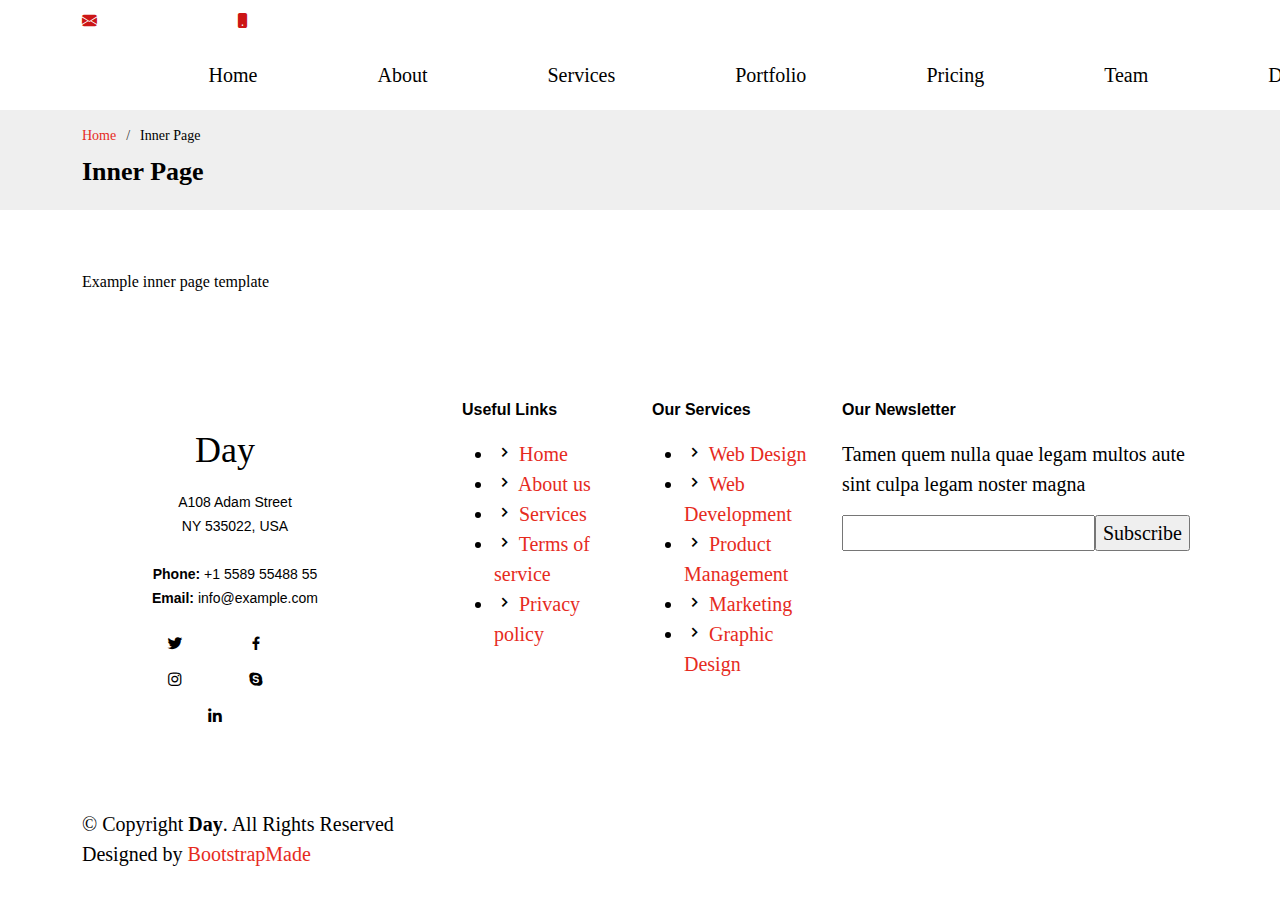
<file: inner-page.html>
<!DOCTYPE html>
<html lang="en">

<head>
  <meta charset="utf-8">
  <meta content="width=device-width, initial-scale=1.0" name="viewport">

  <title>Inner Page - Day Bootstrap Template</title>
  <meta content="" name="description">
  <meta content="" name="keywords">

  <!-- Favicons -->
  <link href="assets/img/favicon.png" rel="icon">
  <link href="assets/img/apple-touch-icon.png" rel="apple-touch-icon">

  <!-- Google Fonts -->
  <link href="https://fonts.googleapis.com/css?family=Open+Sans:300,300i,400,400i,600,600i,700,700i|Raleway:300,300i,400,400i,500,500i,600,600i,700,700i|Poppins:300,300i,400,400i,500,500i,600,600i,700,700i" rel="stylesheet">

  <!-- Vendor CSS Files -->
  <link href="assets/vendor/aos/aos.css" rel="stylesheet">
  <link href="assets/vendor/bootstrap/css/bootstrap.min.css" rel="stylesheet">
  <link href="assets/vendor/bootstrap-icons/bootstrap-icons.css" rel="stylesheet">
  <link href="assets/vendor/boxicons/css/boxicons.min.css" rel="stylesheet">
  <link href="assets/vendor/glightbox/css/glightbox.min.css" rel="stylesheet">
  <link href="assets/vendor/swiper/swiper-bundle.min.css" rel="stylesheet">

  <!-- Template Main CSS File -->
  <link href="assets/css/style.css" rel="stylesheet">

  <!-- =======================================================
  * Template Name: Day - v4.7.0
  * Template URL: https://bootstrapmade.com/day-multipurpose-html-template-for-free/
  * Author: BootstrapMade.com
  * License: https://bootstrapmade.com/license/
  ======================================================== -->
</head>

<body>

  <!-- ======= Top Bar ======= -->
  <section id="topbar" class="d-flex align-items-center">
    <div class="container d-flex justify-content-center justify-content-md-between">
      <div class="contact-info d-flex align-items-center">
        <i class="bi bi-envelope-fill"></i><a href="mailto:contact@example.com">info@example.com</a>
        <i class="bi bi-phone-fill phone-icon"></i> +1 5589 55488 55
      </div>
      <div class="social-links d-none d-md-block">
        <a href="#" class="twitter"><i class="bi bi-twitter"></i></a>
        <a href="#" class="facebook"><i class="bi bi-facebook"></i></a>
        <a href="#" class="instagram"><i class="bi bi-instagram"></i></a>
        <a href="#" class="linkedin"><i class="bi bi-linkedin"></i></i></a>
      </div>
    </div>
  </section>

  <!-- ======= Header ======= -->
  <header id="header" class="d-flex align-items-center">
    <div class="container d-flex align-items-center justify-content-between">

      <h1 class="logo"><a href="index.html">Day</a></h1>
      <!-- Uncomment below if you prefer to use an image logo -->
      <!-- <a href="index.html" class="logo"><img src="assets/img/logo.png" alt="" class="img-fluid"></a>-->

      <nav id="navbar" class="navbar">
        <ul>
          <li><a class="nav-link scrollto " href="#hero">Home</a></li>
          <li><a class="nav-link scrollto" href="#about">About</a></li>
          <li><a class="nav-link scrollto" href="#services">Services</a></li>
          <li><a class="nav-link scrollto " href="#portfolio">Portfolio</a></li>
          <li><a class="nav-link scrollto" href="#pricing">Pricing</a></li>
          <li><a class="nav-link scrollto" href="#team">Team</a></li>
          <li class="dropdown"><a href="#"><span>Drop Down</span> <i class="bi bi-chevron-down"></i></a>
            <ul>
              <li><a href="#">Drop Down 1</a></li>
              <li class="dropdown"><a href="#"><span>Deep Drop Down</span> <i class="bi bi-chevron-right"></i></a>
                <ul>
                  <li><a href="#">Deep Drop Down 1</a></li>
                  <li><a href="#">Deep Drop Down 2</a></li>
                  <li><a href="#">Deep Drop Down 3</a></li>
                  <li><a href="#">Deep Drop Down 4</a></li>
                  <li><a href="#">Deep Drop Down 5</a></li>
                </ul>
              </li>
              <li><a href="#">Drop Down 2</a></li>
              <li><a href="#">Drop Down 3</a></li>
              <li><a href="#">Drop Down 4</a></li>
            </ul>
          </li>
          <li><a class="nav-link scrollto" href="#contact">Contact</a></li>
        </ul>
        <i class="bi bi-list mobile-nav-toggle"></i>
      </nav><!-- .navbar -->

    </div>
  </header><!-- End Header -->

  <main id="main">

    <!-- ======= Breadcrumbs ======= -->
    <section id="breadcrumbs" class="breadcrumbs">
      <div class="container">

        <ol>
          <li><a href="index.html">Home</a></li>
          <li>Inner Page</li>
        </ol>
        <h2>Inner Page</h2>

      </div>
    </section><!-- End Breadcrumbs -->

    <section class="inner-page">
      <div class="container">
        <p>
          Example inner page template
        </p>
      </div>
    </section>

  </main><!-- End #main -->

  <!-- ======= Footer ======= -->
  <footer id="footer">
    <div class="footer-top">
      <div class="container">
        <div class="row">

          <div class="col-lg-4 col-md-6">
            <div class="footer-info">
              <h3>Day</h3>
              <p>
                A108 Adam Street <br>
                NY 535022, USA<br><br>
                <strong>Phone:</strong> +1 5589 55488 55<br>
                <strong>Email:</strong> info@example.com<br>
              </p>
              <div class="social-links mt-3">
                <a href="#" class="twitter"><i class="bx bxl-twitter"></i></a>
                <a href="#" class="facebook"><i class="bx bxl-facebook"></i></a>
                <a href="#" class="instagram"><i class="bx bxl-instagram"></i></a>
                <a href="#" class="google-plus"><i class="bx bxl-skype"></i></a>
                <a href="#" class="linkedin"><i class="bx bxl-linkedin"></i></a>
              </div>
            </div>
          </div>

          <div class="col-lg-2 col-md-6 footer-links">
            <h4>Useful Links</h4>
            <ul>
              <li><i class="bx bx-chevron-right"></i> <a href="#">Home</a></li>
              <li><i class="bx bx-chevron-right"></i> <a href="#">About us</a></li>
              <li><i class="bx bx-chevron-right"></i> <a href="#">Services</a></li>
              <li><i class="bx bx-chevron-right"></i> <a href="#">Terms of service</a></li>
              <li><i class="bx bx-chevron-right"></i> <a href="#">Privacy policy</a></li>
            </ul>
          </div>

          <div class="col-lg-2 col-md-6 footer-links">
            <h4>Our Services</h4>
            <ul>
              <li><i class="bx bx-chevron-right"></i> <a href="#">Web Design</a></li>
              <li><i class="bx bx-chevron-right"></i> <a href="#">Web Development</a></li>
              <li><i class="bx bx-chevron-right"></i> <a href="#">Product Management</a></li>
              <li><i class="bx bx-chevron-right"></i> <a href="#">Marketing</a></li>
              <li><i class="bx bx-chevron-right"></i> <a href="#">Graphic Design</a></li>
            </ul>
          </div>

          <div class="col-lg-4 col-md-6 footer-newsletter">
            <h4>Our Newsletter</h4>
            <p>Tamen quem nulla quae legam multos aute sint culpa legam noster magna</p>
            <form action="" method="post">
              <input type="email" name="email"><input type="submit" value="Subscribe">
            </form>

          </div>

        </div>
      </div>
    </div>

    <div class="container">
      <div class="copyright">
        &copy; Copyright <strong><span>Day</span></strong>. All Rights Reserved
      </div>
      <div class="credits">
        <!-- All the links in the footer should remain intact. -->
        <!-- You can delete the links only if you purchased the pro version. -->
        <!-- Licensing information: https://bootstrapmade.com/license/ -->
        <!-- Purchase the pro version with working PHP/AJAX contact form: https://bootstrapmade.com/day-multipurpose-html-template-for-free/ -->
        Designed by <a href="https://bootstrapmade.com/">BootstrapMade</a>
      </div>
    </div>
  </footer><!-- End Footer -->

  <a href="#" class="back-to-top d-flex align-items-center justify-content-center"><i class="bi bi-arrow-up-short"></i></a>
  <div id="preloader"></div>

  <!-- Vendor JS Files -->
  <script src="assets/vendor/aos/aos.js"></script>
  <script src="assets/vendor/bootstrap/js/bootstrap.bundle.min.js"></script>
  <script src="assets/vendor/glightbox/js/glightbox.min.js"></script>
  <script src="assets/vendor/isotope-layout/isotope.pkgd.min.js"></script>
  <script src="assets/vendor/swiper/swiper-bundle.min.js"></script>
  <script src="assets/vendor/php-email-form/validate.js"></script>

  <!-- Template Main JS File -->
  <script src="assets/js/main.js"></script>

</body>

</html>
</file>
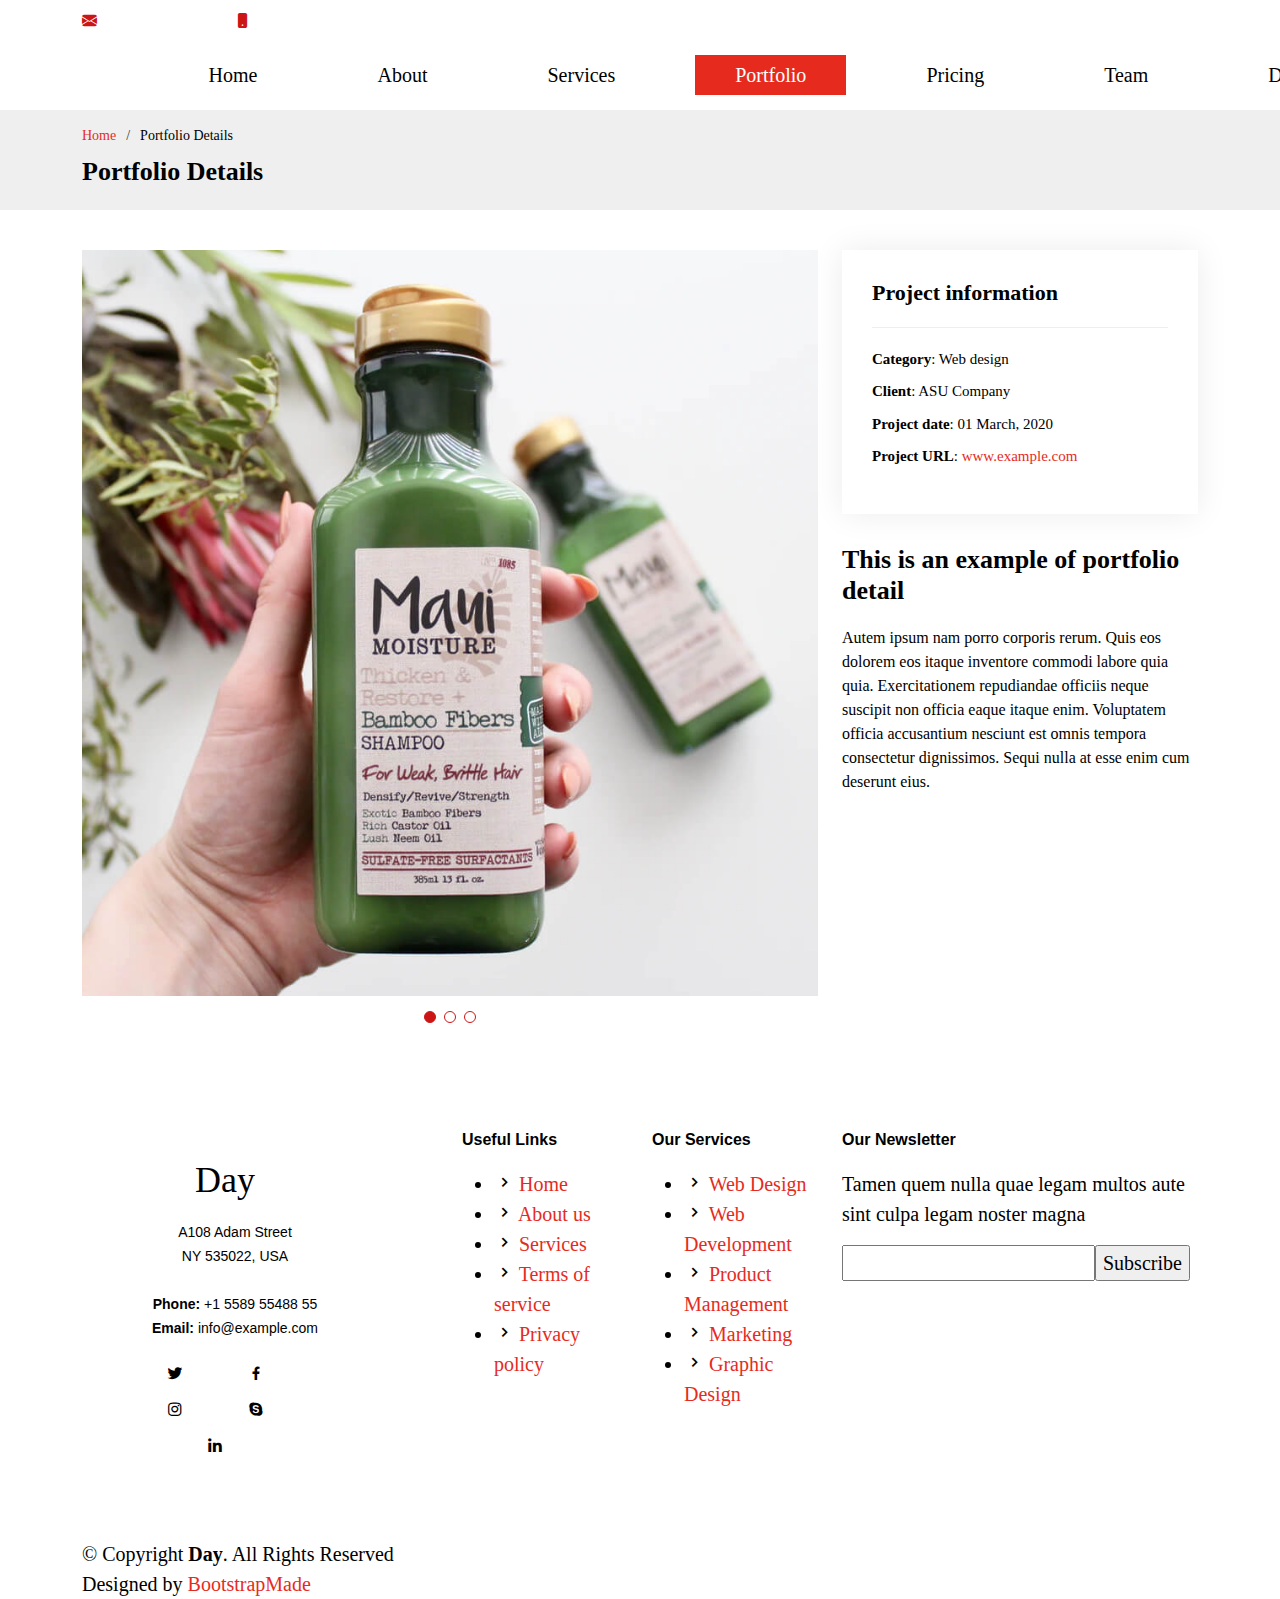
<file: portfolio-details.html>
<!DOCTYPE html>
<html lang="en">

<head>
  <meta charset="utf-8">
  <meta content="width=device-width, initial-scale=1.0" name="viewport">

  <title>Portfolio Details - Day Bootstrap Template</title>
  <meta content="" name="description">
  <meta content="" name="keywords">

  <!-- Favicons -->
  <link href="assets/img/favicon.png" rel="icon">
  <link href="assets/img/apple-touch-icon.png" rel="apple-touch-icon">

  <!-- Google Fonts -->
  <link href="https://fonts.googleapis.com/css?family=Open+Sans:300,300i,400,400i,600,600i,700,700i|Raleway:300,300i,400,400i,500,500i,600,600i,700,700i|Poppins:300,300i,400,400i,500,500i,600,600i,700,700i" rel="stylesheet">

  <!-- Vendor CSS Files -->
  <link href="assets/vendor/aos/aos.css" rel="stylesheet">
  <link href="assets/vendor/bootstrap/css/bootstrap.min.css" rel="stylesheet">
  <link href="assets/vendor/bootstrap-icons/bootstrap-icons.css" rel="stylesheet">
  <link href="assets/vendor/boxicons/css/boxicons.min.css" rel="stylesheet">
  <link href="assets/vendor/glightbox/css/glightbox.min.css" rel="stylesheet">
  <link href="assets/vendor/swiper/swiper-bundle.min.css" rel="stylesheet">

  <!-- Template Main CSS File -->
  <link href="assets/css/style.css" rel="stylesheet">

  <!-- =======================================================
  * Template Name: Day - v4.7.0
  * Template URL: https://bootstrapmade.com/day-multipurpose-html-template-for-free/
  * Author: BootstrapMade.com
  * License: https://bootstrapmade.com/license/
  ======================================================== -->
</head>

<body>

  <!-- ======= Top Bar ======= -->
  <section id="topbar" class="d-flex align-items-center">
    <div class="container d-flex justify-content-center justify-content-md-between">
      <div class="contact-info d-flex align-items-center">
        <i class="bi bi-envelope-fill"></i><a href="mailto:contact@example.com">info@example.com</a>
        <i class="bi bi-phone-fill phone-icon"></i> +1 5589 55488 55
      </div>
      <div class="social-links d-none d-md-block">
        <a href="#" class="twitter"><i class="bi bi-twitter"></i></a>
        <a href="#" class="facebook"><i class="bi bi-facebook"></i></a>
        <a href="#" class="instagram"><i class="bi bi-instagram"></i></a>
        <a href="#" class="linkedin"><i class="bi bi-linkedin"></i></i></a>
      </div>
    </div>
  </section>

  <!-- ======= Header ======= -->
  <header id="header" class="d-flex align-items-center">
    <div class="container d-flex align-items-center justify-content-between">

      <h1 class="logo"><a href="index.html">Day</a></h1>
      <!-- Uncomment below if you prefer to use an image logo -->
      <!-- <a href="index.html" class="logo"><img src="assets/img/logo.png" alt="" class="img-fluid"></a>-->

      <nav id="navbar" class="navbar">
        <ul>
          <li><a class="nav-link scrollto " href="#hero">Home</a></li>
          <li><a class="nav-link scrollto" href="#about">About</a></li>
          <li><a class="nav-link scrollto" href="#services">Services</a></li>
          <li><a class="nav-link scrollto active" href="#portfolio">Portfolio</a></li>
          <li><a class="nav-link scrollto" href="#pricing">Pricing</a></li>
          <li><a class="nav-link scrollto" href="#team">Team</a></li>
          <li class="dropdown"><a href="#"><span>Drop Down</span> <i class="bi bi-chevron-down"></i></a>
            <ul>
              <li><a href="#">Drop Down 1</a></li>
              <li class="dropdown"><a href="#"><span>Deep Drop Down</span> <i class="bi bi-chevron-right"></i></a>
                <ul>
                  <li><a href="#">Deep Drop Down 1</a></li>
                  <li><a href="#">Deep Drop Down 2</a></li>
                  <li><a href="#">Deep Drop Down 3</a></li>
                  <li><a href="#">Deep Drop Down 4</a></li>
                  <li><a href="#">Deep Drop Down 5</a></li>
                </ul>
              </li>
              <li><a href="#">Drop Down 2</a></li>
              <li><a href="#">Drop Down 3</a></li>
              <li><a href="#">Drop Down 4</a></li>
            </ul>
          </li>
          <li><a class="nav-link scrollto" href="#contact">Contact</a></li>
        </ul>
        <i class="bi bi-list mobile-nav-toggle"></i>
      </nav><!-- .navbar -->

    </div>
  </header><!-- End Header -->

  <main id="main">

    <!-- ======= Breadcrumbs ======= -->
    <section id="breadcrumbs" class="breadcrumbs">
      <div class="container">

        <ol>
          <li><a href="index.html">Home</a></li>
          <li>Portfolio Details</li>
        </ol>
        <h2>Portfolio Details</h2>

      </div>
    </section><!-- End Breadcrumbs -->

    <!-- ======= Portfolio Details Section ======= -->
    <section id="portfolio-details" class="portfolio-details">
      <div class="container">

        <div class="row gy-4">

          <div class="col-lg-8">
            <div class="portfolio-details-slider swiper">
              <div class="swiper-wrapper align-items-center">

                <div class="swiper-slide">
                  <img src="assets/img/portfolio/portfolio-1.jpg" alt="">
                </div>

                <div class="swiper-slide">
                  <img src="assets/img/portfolio/portfolio-2.jpg" alt="">
                </div>

                <div class="swiper-slide">
                  <img src="assets/img/portfolio/portfolio-3.jpg" alt="">
                </div>

              </div>
              <div class="swiper-pagination"></div>
            </div>
          </div>

          <div class="col-lg-4">
            <div class="portfolio-info">
              <h3>Project information</h3>
              <ul>
                <li><strong>Category</strong>: Web design</li>
                <li><strong>Client</strong>: ASU Company</li>
                <li><strong>Project date</strong>: 01 March, 2020</li>
                <li><strong>Project URL</strong>: <a href="#">www.example.com</a></li>
              </ul>
            </div>
            <div class="portfolio-description">
              <h2>This is an example of portfolio detail</h2>
              <p>
                Autem ipsum nam porro corporis rerum. Quis eos dolorem eos itaque inventore commodi labore quia quia. Exercitationem repudiandae officiis neque suscipit non officia eaque itaque enim. Voluptatem officia accusantium nesciunt est omnis tempora consectetur dignissimos. Sequi nulla at esse enim cum deserunt eius.
              </p>
            </div>
          </div>

        </div>

      </div>
    </section><!-- End Portfolio Details Section -->

  </main><!-- End #main -->

  <!-- ======= Footer ======= -->
  <footer id="footer">
    <div class="footer-top">
      <div class="container">
        <div class="row">

          <div class="col-lg-4 col-md-6">
            <div class="footer-info">
              <h3>Day</h3>
              <p>
                A108 Adam Street <br>
                NY 535022, USA<br><br>
                <strong>Phone:</strong> +1 5589 55488 55<br>
                <strong>Email:</strong> info@example.com<br>
              </p>
              <div class="social-links mt-3">
                <a href="#" class="twitter"><i class="bx bxl-twitter"></i></a>
                <a href="#" class="facebook"><i class="bx bxl-facebook"></i></a>
                <a href="#" class="instagram"><i class="bx bxl-instagram"></i></a>
                <a href="#" class="google-plus"><i class="bx bxl-skype"></i></a>
                <a href="#" class="linkedin"><i class="bx bxl-linkedin"></i></a>
              </div>
            </div>
          </div>

          <div class="col-lg-2 col-md-6 footer-links">
            <h4>Useful Links</h4>
            <ul>
              <li><i class="bx bx-chevron-right"></i> <a href="#">Home</a></li>
              <li><i class="bx bx-chevron-right"></i> <a href="#">About us</a></li>
              <li><i class="bx bx-chevron-right"></i> <a href="#">Services</a></li>
              <li><i class="bx bx-chevron-right"></i> <a href="#">Terms of service</a></li>
              <li><i class="bx bx-chevron-right"></i> <a href="#">Privacy policy</a></li>
            </ul>
          </div>

          <div class="col-lg-2 col-md-6 footer-links">
            <h4>Our Services</h4>
            <ul>
              <li><i class="bx bx-chevron-right"></i> <a href="#">Web Design</a></li>
              <li><i class="bx bx-chevron-right"></i> <a href="#">Web Development</a></li>
              <li><i class="bx bx-chevron-right"></i> <a href="#">Product Management</a></li>
              <li><i class="bx bx-chevron-right"></i> <a href="#">Marketing</a></li>
              <li><i class="bx bx-chevron-right"></i> <a href="#">Graphic Design</a></li>
            </ul>
          </div>

          <div class="col-lg-4 col-md-6 footer-newsletter">
            <h4>Our Newsletter</h4>
            <p>Tamen quem nulla quae legam multos aute sint culpa legam noster magna</p>
            <form action="" method="post">
              <input type="email" name="email"><input type="submit" value="Subscribe">
            </form>

          </div>

        </div>
      </div>
    </div>

    <div class="container">
      <div class="copyright">
        &copy; Copyright <strong><span>Day</span></strong>. All Rights Reserved
      </div>
      <div class="credits">
        <!-- All the links in the footer should remain intact. -->
        <!-- You can delete the links only if you purchased the pro version. -->
        <!-- Licensing information: https://bootstrapmade.com/license/ -->
        <!-- Purchase the pro version with working PHP/AJAX contact form: https://bootstrapmade.com/day-multipurpose-html-template-for-free/ -->
        Designed by <a href="https://bootstrapmade.com/">BootstrapMade</a>
      </div>
    </div>
  </footer><!-- End Footer -->

  <a href="#" class="back-to-top d-flex align-items-center justify-content-center"><i class="bi bi-arrow-up-short"></i></a>
  <div id="preloader"></div>

  <!-- Vendor JS Files -->
  <script src="assets/vendor/aos/aos.js"></script>
  <script src="assets/vendor/bootstrap/js/bootstrap.bundle.min.js"></script>
  <script src="assets/vendor/glightbox/js/glightbox.min.js"></script>
  <script src="assets/vendor/isotope-layout/isotope.pkgd.min.js"></script>
  <script src="assets/vendor/swiper/swiper-bundle.min.js"></script>
  <script src="assets/vendor/php-email-form/validate.js"></script>

  <!-- Template Main JS File -->
  <script src="assets/js/main.js"></script>

</body>

</html>
</file>
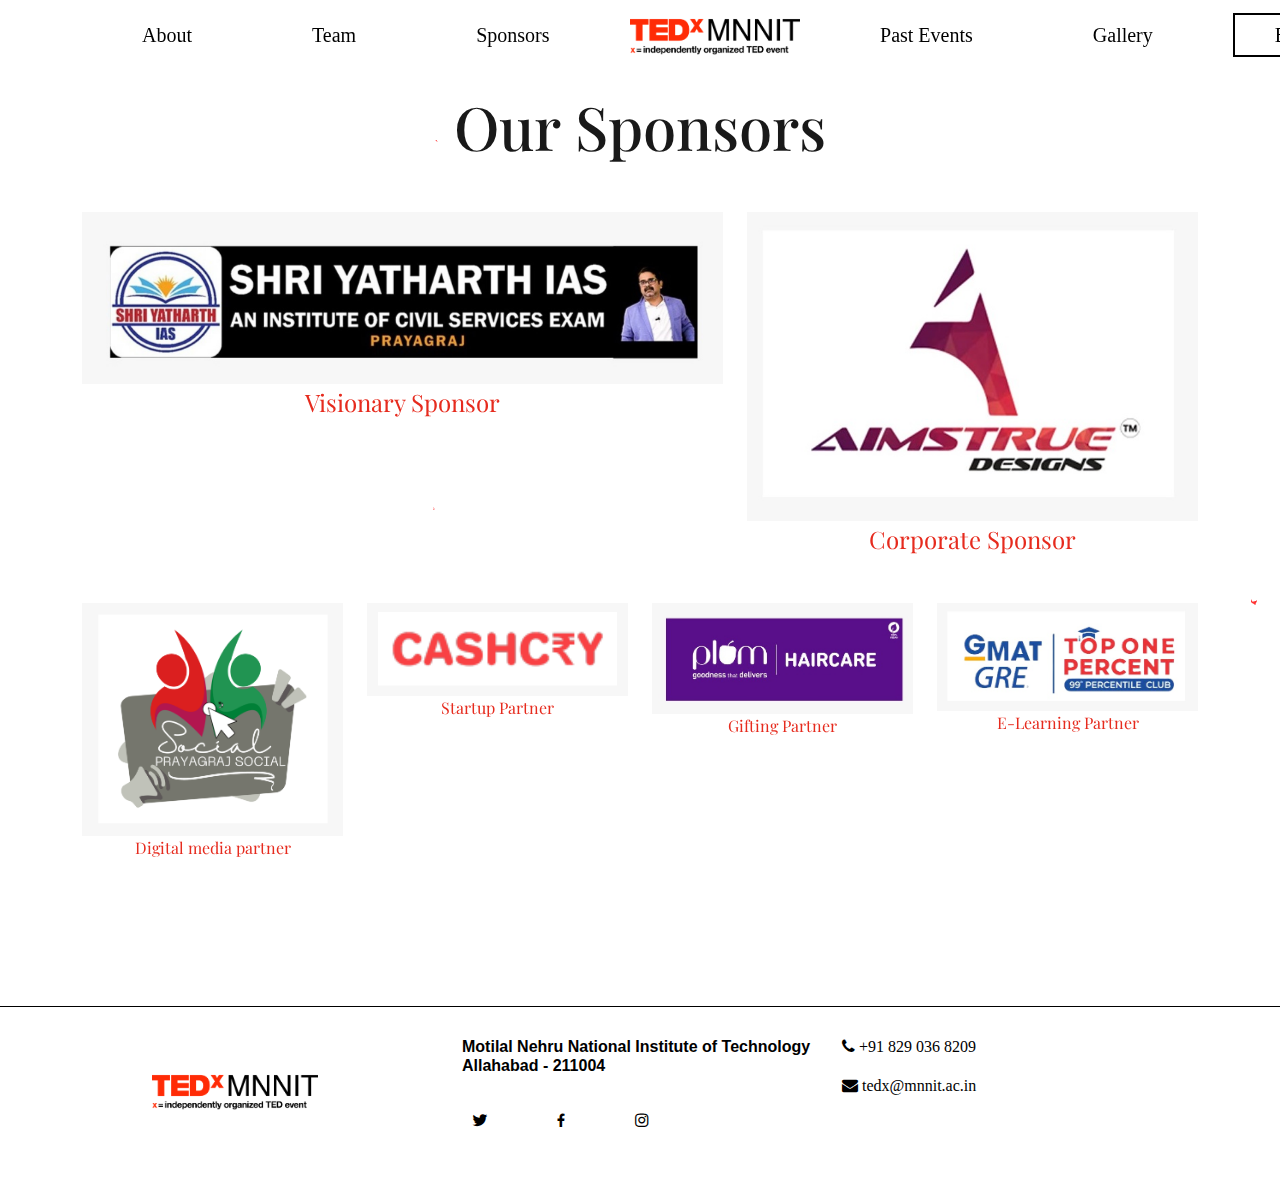
<file: sponsor.html>
<!DOCTYPE html>
<html lang="en">
	<head>
		<meta charset="utf-8" />
		<meta content="width=device-width, initial-scale=1.0" name="viewport" />

		<title>TEDxMNNIT</title>
		<meta content="" name="description" />
		<meta content="" name="keywords" />

		<!-- Favicons -->
		<link href="assets/img/fav/android-icon-192x192.png" rel="icon" />
		<link
			href="assets/img/fav/android-icon-192x192.png"
			rel="apple-touch-icon"
		/>

		<!-- Google Fonts -->
		<style>
			@import url("https://fonts.googleapis.com/css2?family=Inter:wght@400;600;700&family=Playfair+Display&display=swap");
		</style>
		<link
			href="https://fonts.googleapis.com/css?family=Open+Sans:300,300i,400,400i,600,600i,700,700i|Raleway:300,300i,400,400i,500,500i,600,600i,700,700i|Poppins:300,300i,400,400i,500,500i,600,600i,700,700i"
			rel="stylesheet"
		/>

		<!-- Vendor CSS Files -->
		<link href="assets/vendor/aos/aos.css" rel="stylesheet" />
		<link
			href="assets/vendor/bootstrap/css/bootstrap.min.css"
			rel="stylesheet"
		/>
		<link
			href="assets/vendor/bootstrap-icons/bootstrap-icons.css"
			rel="stylesheet"
		/>
		<link href="assets/vendor/boxicons/css/boxicons.min.css" rel="stylesheet" />
		<link
			href="assets/vendor/glightbox/css/glightbox.min.css"
			rel="stylesheet"
		/>
		<link href="assets/vendor/swiper/swiper-bundle.min.css" rel="stylesheet" />
		<link
			rel="stylesheet"
			href="https://cdnjs.cloudflare.com/ajax/libs/font-awesome/4.7.0/css/font-awesome.min.css"
		/>

		<!-- Template Main CSS File -->
		<link href="assets/css/style.css" rel="stylesheet" />
		<link rel="stylesheet" href="assets/css/team.css" />

		<!-- <link href="https://cdn.jsdelivr.net/npm/bootstrap@5.0.2/dist/css/bootstrap.min.css" rel="stylesheet" integrity="sha384-EVSTQN3/azprG1Anm3QDgpJLIm9Nao0Yz1ztcQTwFspd3yD65VohhpuuCOmLASjC" crossorigin="anonymous"> -->
		<link rel="preconnect" href="https://fonts.googleapis.com" />
		<link rel="preconnect" href="https://fonts.gstatic.com" crossorigin />
		<link
			href="https://fonts.googleapis.com/css2?family=Inter:wght@400;600;700&display=swap"
			rel="stylesheet"
		/>
	</head>

	<body>
		<div class="vats" id="vats"></div>

		<!-- ======= Header ======= -->
		<header id="header" class="d-flex align-items-center">
			<div class="container d-flex align-items-center justify-content-between">
				<nav id="navbar" class="navbar">
					<ul>
						<li><a class="nav-link scrollto" href="index.html">About</a></li>
						<li><a class="nav-link scrollto" href="team.html">Team</a></li>
						<li><a class="nav-link scrollto" href="#">Sponsors</a></li>
						<li>
							<h1 class="logo hello">
								<img
									id="optionalstuff"
									src="assets/img/tedxmnnit logo.png"
									alt=""
								/>
							</h1>
						</li>
						<li>
							<a class="nav-link scrollto" href="index.html">Past Events</a>
						</li>
						<li><a class="nav-link scrollto" href="index.html">Gallery</a></li>
						<li>
							<a
								class="nav-link scrollto buy"
								style="border: 2px solid black"
								href="index.html"
								>Buy Tickets</a
							>
						</li>
					</ul>
					<i class="bi bi-list mobile-nav-toggle"></i>
				</nav>
				<!-- .navbar -->
			</div>
		</header>
		<!-- End Header -->

		<link
			href="https://maxcdn.bootstrapcdn.com/font-awesome/4.7.0/css/font-awesome.min.css"
			rel="stylesheet"
		/>
		<section id="portfolio" class="portfolio">
			<div class="container">
				<div class="section-title">
					<h2>Our Sponsors</h2>
				</div>
				<div class="row" data-aos="fade-up" data-aos-delay="150">
					<div class="col-lg-7 col-md-6 portfolio-item filter-app">
						<a href="https://www.shriyatharthias.com/" target="_blank">
							<img
								src="assets/img/sponsors/shri yatharth ias.jpg"
								class="img-fluid"
								alt=""
							/>
							<div class="portfolio-info">
								<h4>Shri Yatharth IAS</h4>
								<p>Visionary Sponsor</p>
							</div>
							<p class="font-xl">Visionary Sponsor</p>
						</a>
					</div>
					<div class="col-lg-5 col-md-6 portfolio-item filter-app">
						<a href="https://www.aimstrue.com/" target="_blank">
							<img
								src="assets/img/sponsors/aimstrue.jpg"
								class="img-fluid"
								alt=""
							/>
							<div class="portfolio-info">
								<h4>Aimstrue Designs</h4>
								<p>Corporate Sponsor</p>
							</div>
							<p class="font-xl">Corporate Sponsor</p>
						</a>
					</div>
				</div>
				<div
					class="row portfolio-container"
					data-aos="fade-up"
					data-aos-delay="150"
				>
					<div class="col-lg-3 col-md-4 portfolio-item filter-app">
						<a href="https://twitter.com/PrayagrajSocial" target="_blank">
							<img
								src="assets/img/sponsors/prayagraj-social.png"
								class="img-fluid"
								alt=""
							/>
							<div class="portfolio-info">
								<h4>Prayagraj Social</h4>
								<p>Digital media partner</p>
							</div>
							<p>Digital media partner</p>
						</a>
					</div>
					<div class="col-lg-3 col-md-4 portfolio-item filter-app">
						<a href="https://www.cashcry.com/" target="_blank">
							<img
								src="assets/img/sponsors/cashcry-logo.png"
								class="img-fluid"
								alt=""
							/>
							<div class="portfolio-info">
								<h4>Cashcry</h4>
								<p>Startup Partner</p>
							</div>
							<p>Startup Partner</p>
						</a>
					</div>
					<div class="col-lg-3 col-md-4 portfolio-item filter-app">
						<a href="https://plumgoodness.com/" target="_blank">
							<img
								src="assets/img/sponsors/plom haircare.jpg"
								class="img-fluid"
								alt=""
							/>
							<div class="portfolio-info">
								<h4>Plum Goodness</h4>
								<p>Gifting Partner</p>
							</div>
							<p>Gifting Partner</p>
						</a>
					</div>
					<div class="col-lg-3 col-md-4 portfolio-item filter-app">
						<a href="https://www.top-one-percent.com/" target="_blank">
							<img
								src="assets/img/sponsors/toponepercent.jpg"
								class="img-fluid"
								alt=""
							/>
							<div class="portfolio-info">
								<h4>Top One Percent</h4>
								<p>E-Learning Partner</p>
							</div>
							<p>E-Learning Partner</p>
						</a>
					</div>
				</div>
			</div>
		</section>

		<br />
		<hr style="color: black; opacity: 20%" />
		<!-- ======= Footer ======= -->
		<footer id="footer">
			<div class="footer-top">
				<div class="container">
					<div class="row">
						<div class="col-lg-4 col-md-6">
							<div class="footer-info">
								<h2 class="logo">
									<img
										src="assets/img/tedxmnnit logo.png"
										alt=""
										style="max-width: 100%; height: auto"
									/>
								</h2>
							</div>
						</div>

						<div class="col-lg-4 col-md-6">
							<h4>
								Motilal Nehru National Institute of Technology Allahabad -
								211004
							</h4>
							<div class="social-links mt-3">
								<a href="#" class="twitter"><i class="bx bxl-twitter"></i></a>
								<a href="#" class="facebook"><i class="bx bxl-facebook"></i></a>
								<a href="#" class="instagram"
									><i class="bx bxl-instagram"></i
								></a>
							</div>
						</div>
						<div class="col-lg-4 col-md-6 footer-newsletter">
							<h4>
								<i class="fa fa-phone" aria-hidden="true"> +91 829 036 8209</i>
							</h4>
							<h4>
								<i class="fa fa-envelope" aria-hidden="true">
									tedx@mnnit.ac.in</i
								>
							</h4>
						</div>
					</div>
				</div>
			</div>
		</footer>

		<a
			href="#"
			class="back-to-top d-flex align-items-center justify-content-center"
			><i class="bi bi-arrow-up-short"></i
		></a>
		<div id="preloader"></div>

		<!-- Vendor JS Files -->
		<script src="assets/vendor/aos/aos.js"></script>
		<script src="assets/vendor/bootstrap/js/bootstrap.bundle.min.js"></script>
		<script src="assets/vendor/glightbox/js/glightbox.min.js"></script>
		<script src="assets/vendor/isotope-layout/isotope.pkgd.min.js"></script>
		<script src="assets/vendor/swiper/swiper-bundle.min.js"></script>
		<script src="assets/vendor/php-email-form/validate.js"></script>
		<script src="assets/vendor/vanta.js/three.r119.min.js"></script>
		<script src="assets/vendor/vanta.js/vanta.bird.min.js"></script>
		<script>
			VANTA.BIRDS({
				el: "#vats",
				mouseControls: true,
				mouseControls: true,
				touchControls: true,
				gyroControls: false,
				minHeight: 200.0,
				minWidth: 200.0,
				scale: 1.0,
				scaleMobile: 1.0,
				backgroundColor: 0xffffff,
				color2: 0x0,
				birdSize: 0.5,
				wingSpan: 10.0,
				quantity: 2.0,
			})
		</script>
		<!-- Template Main JS File -->
		<script src="assets/js/main.js"></script>
	</body>
</html>
</file>
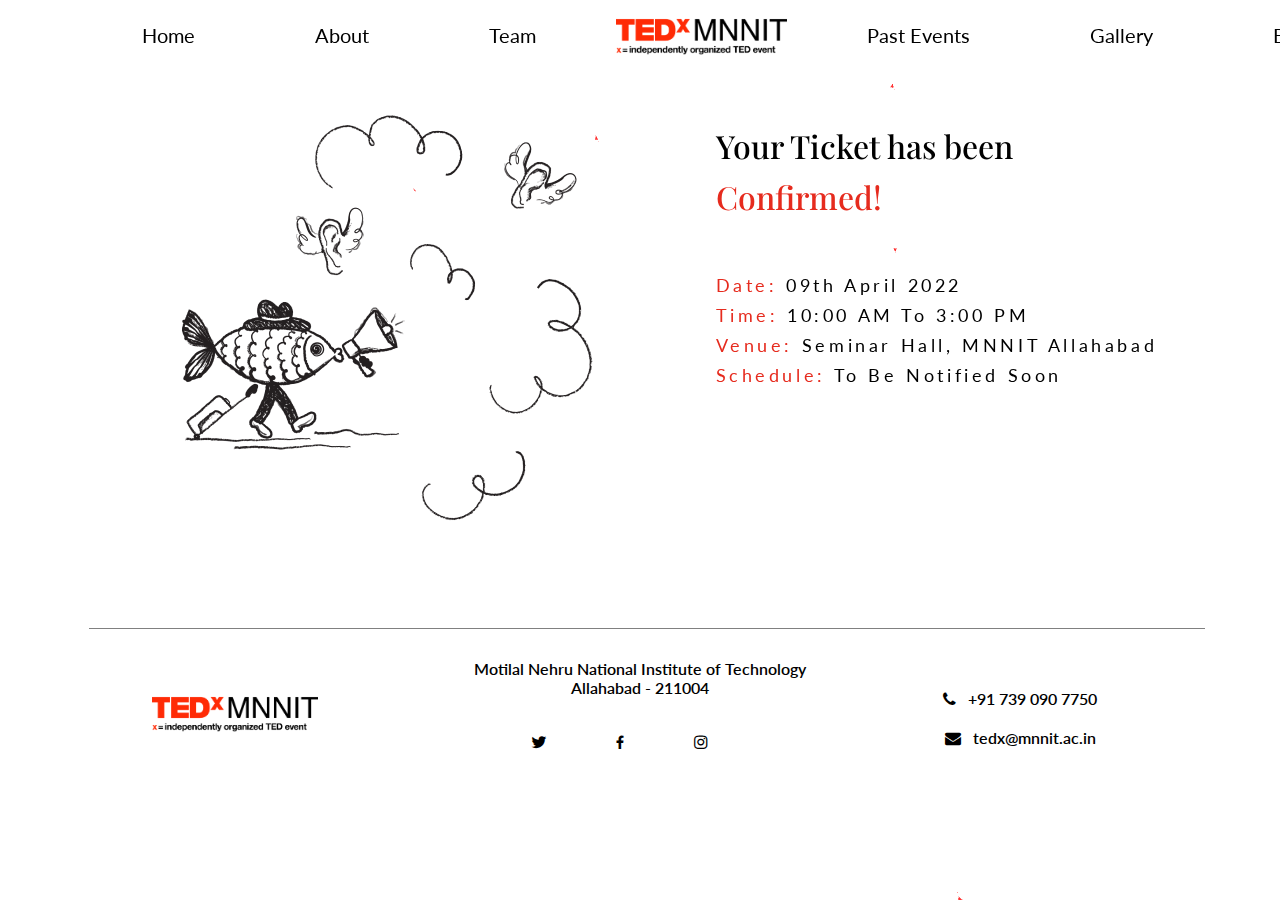
<file: success.html>
<!DOCTYPE html>
<html lang="en">

<head>
  <meta charset="utf-8">
  <meta content="width=device-width, initial-scale=1.0" name="viewport">

  <title>TEDxMNNIT</title>
  <meta content="" name="description">
  <meta content="" name="keywords">

  <!-- Favicons -->
  <link href="assets/img/fav/android-icon-192x192.png" rel="icon">
  <link href="assets/img/fav/android-icon-192x192.png" rel="apple-touch-icon">

  <!-- Google Fonts -->
  <style>
    @import url('https://fonts.googleapis.com/css2?family=Inter:wght@400;600;700&family=Lato:wght@400;700;900&family=Playfair+Display&display=swap');
    </style>
  <link href="https://fonts.googleapis.com/css?family=Open+Sans:300,300i,400,400i,600,600i,700,700i|Raleway:300,300i,400,400i,500,500i,600,600i,700,700i|Poppins:300,300i,400,400i,500,500i,600,600i,700,700i" rel="stylesheet">

  <!-- Vendor CSS Files -->
  <link href="assets/vendor/aos/aos.css" rel="stylesheet">
  <link href="assets/vendor/bootstrap/css/bootstrap.min.css" rel="stylesheet">
  <link href="assets/vendor/bootstrap-icons/bootstrap-icons.css" rel="stylesheet">
  <link href="assets/vendor/boxicons/css/boxicons.min.css" rel="stylesheet">
  <link href="assets/vendor/glightbox/css/glightbox.min.css" rel="stylesheet">
  <link href="assets/vendor/swiper/swiper-bundle.min.css" rel="stylesheet">
  <link rel="stylesheet" href="https://cdnjs.cloudflare.com/ajax/libs/font-awesome/4.7.0/css/font-awesome.min.css">
  

  <!-- Template Main CSS File -->
  <link href="assets/css/style.css" rel="stylesheet">
  <link rel="stylesheet" href="assets/css/team.css">

  <!-- <link href="https://cdn.jsdelivr.net/npm/bootstrap@5.0.2/dist/css/bootstrap.min.css" rel="stylesheet" integrity="sha384-EVSTQN3/azprG1Anm3QDgpJLIm9Nao0Yz1ztcQTwFspd3yD65VohhpuuCOmLASjC" crossorigin="anonymous"> -->
  <link rel="preconnect" href="https://fonts.googleapis.com">
<link rel="preconnect" href="https://fonts.gstatic.com" crossorigin>
<link href="https://fonts.googleapis.com/css2?family=Inter:wght@400;600;700&display=swap" rel="stylesheet">


</head>

<body>
  
	<header id="header" class="d-flex align-items-center">
		<div class="container d-flex align-items-center justify-content-between">
	
		
	
		  <nav id="navbar" style="font-family: Lato;" class="navbar">
			<ul>
			  <li><a class="nav-link scrollto" href="index.html">Home</a></li>
			  <li><a class="nav-link scrollto" href="index.html#about">About</a></li>
			  <li><a class="nav-link scrollto" href="team.html">Team</a></li>
			  <!-- <li><a class="nav-link scrollto" href="sponsor.html">Sponsors</a></li> -->
			  <li><h1 class="logo hello">
			  <img  id="optionalstuff" src="assets/img/tedxmnnit logo.png" alt="">
			  </h1></li>
			  <li><a class="nav-link scrollto " href="index.html#team">Past Events</a></li>
			  <li><a class="nav-link scrollto" href="index.html#portfolio">Gallery</a></li>
			  <li><a class="nav-link scrollto buy-btn" href="index.html#pricing">Buy Tickets</a></li>
			</ul>
			<i class="bi bi-list mobile-nav-toggle"></i>
		  </nav><!-- .navbar -->
	
		</div>
	  </header><!-- End Header -->
  <div class="vats" id="vats">
</div>

  <link href="https://maxcdn.bootstrapcdn.com/font-awesome/4.7.0/css/font-awesome.min.css" rel="stylesheet" />
hr
  <section id="pricing" class="pricing">
    <!-- <div class="section-title">
      <h2>Buy Tickets</h2>
    </div> -->
    <div class="container ">
        <br>
      <div class="row d-flex justify-content-around">
      <div class="col-md offset-1 position-relative align-self-center" data-aos="fade-left">
        <img class="img-fluid" src="/assets/img/12.png">
      </div>
      <div class="col-md position-relative">
        <div class="p-3" data-aos="fade-up">
        <div class="buy-ticket-heading">
        <h1>Your Ticket has been</h1>
        <h1 style="color: #E62B1E;">Confirmed!</h1>
      </div>
        <br>
        <br>
        <div class="" data-aos="fade-up">
          <h2 style="letter-spacing: 0.2em;"><span style="color: #E62B1E;">Date:</span> 09th April 2022</h2>
          <h2 style="letter-spacing: 0.2em;"><span style="color: #E62B1E;">Time:</span> 10:00 AM To 3:00 PM</h2>
          <h2 style="letter-spacing: 0.2em;"><span style="color: #E62B1E;">Venue:</span> Seminar Hall, MNNIT Allahabad</h2>
          <h2 style="letter-spacing: 0.2em;"><span style="color: #E62B1E;">Schedule:</span> To Be Notified Soon</h2>
          <!-- <a href="#" class="btn-get-started ">Buy Tickets</a> -->
        </div>
      </div>
      </div>
      </div>
    </div>
</section>


  </main><!-- End #main -->
  </div>


  <br>
  <div class="container" style="margin-left: 6%;margin-right: 6%;">
	<hr style="color: grey; opacity: 80%; ">
	</div>
  <!-- ======= Footer ======= -->
  <footer id="footer">
    <div class="footer-top">
      <div class="container">
        <div class="row d-flex justify-content-between">
          <div class="col-lg-4 col-md-6">
            <div class="footer-info">
              <h2 class="logo">
                <img src="assets/img/tedxmnnit logo.png" alt="" style="max-width: 100%;  
                height: auto;  ">
              </h2>
            </div>
          </div>
          <div class="col-lg-4 col-md-6 text-center">
            <h4>Motilal Nehru National Institute of Technology
              Allahabad - 211004 </h4>
            <div class="social-links mt-3">
              <a href="#" class="twitter"><i class="bx bxl-twitter"></i></a>
              <a href="#" class="facebook"><i class="bx bxl-facebook"></i></a>
              <a href="#" class="instagram"><i class="bx bxl-instagram"></i></a>
              
            </div>
          </div>
          <div class="col-lg-4 col-md-6 footer-newsletter text-center">
            <br>
			<h4 style="font-family: 'Lato'!important;"><i class="fa fa-phone" aria-hidden="true"> </i> &nbsp +91 739 090 7750</h4>
            <h4 style="font-family: 'Lato'!important;"><i class="fa fa-envelope" aria-hidden="true">  </i> &nbsp tedx@mnnit.ac.in</h4>
          </div>
        </div>
      </div>
    </div>
  </footer>

  <a href="#" class="back-to-top d-flex align-items-center justify-content-center"><i class="bi bi-arrow-up-short"></i></a>
  <div id="preloader"></div>

  <!-- Vendor JS Files -->
  <script src="assets/vendor/aos/aos.js"></script>
  <script src="assets/vendor/bootstrap/js/bootstrap.bundle.min.js"></script>
  <script src="assets/vendor/glightbox/js/glightbox.min.js"></script>
  <script src="assets/vendor/isotope-layout/isotope.pkgd.min.js"></script>
  <script src="assets/vendor/swiper/swiper-bundle.min.js"></script>
  <script src="assets/vendor/php-email-form/validate.js"></script>
  <script src="assets/vendor/vanta.js/three.r119.min.js"></script>
  <script src="assets/vendor/vanta.js/vanta.bird.min.js"></script>
  <script>
    VANTA.BIRDS({
  el: "#vats",
  mouseControls: true,
  mouseControls: true,
  touchControls: true,
  gyroControls: false,
  minHeight: 200.00,
  minWidth: 200.00,
  scale: 1.00,
  scaleMobile: 1.00,
  backgroundColor: 0xffffff,
  color2: 0x0,
  birdSize: 0.50,
  wingSpan: 10.00,
  quantity: 2.00
    })
    </script>
  <!-- Template Main JS File -->
  <script src="assets/js/main.js"></script>

</body>

</html>
</file>
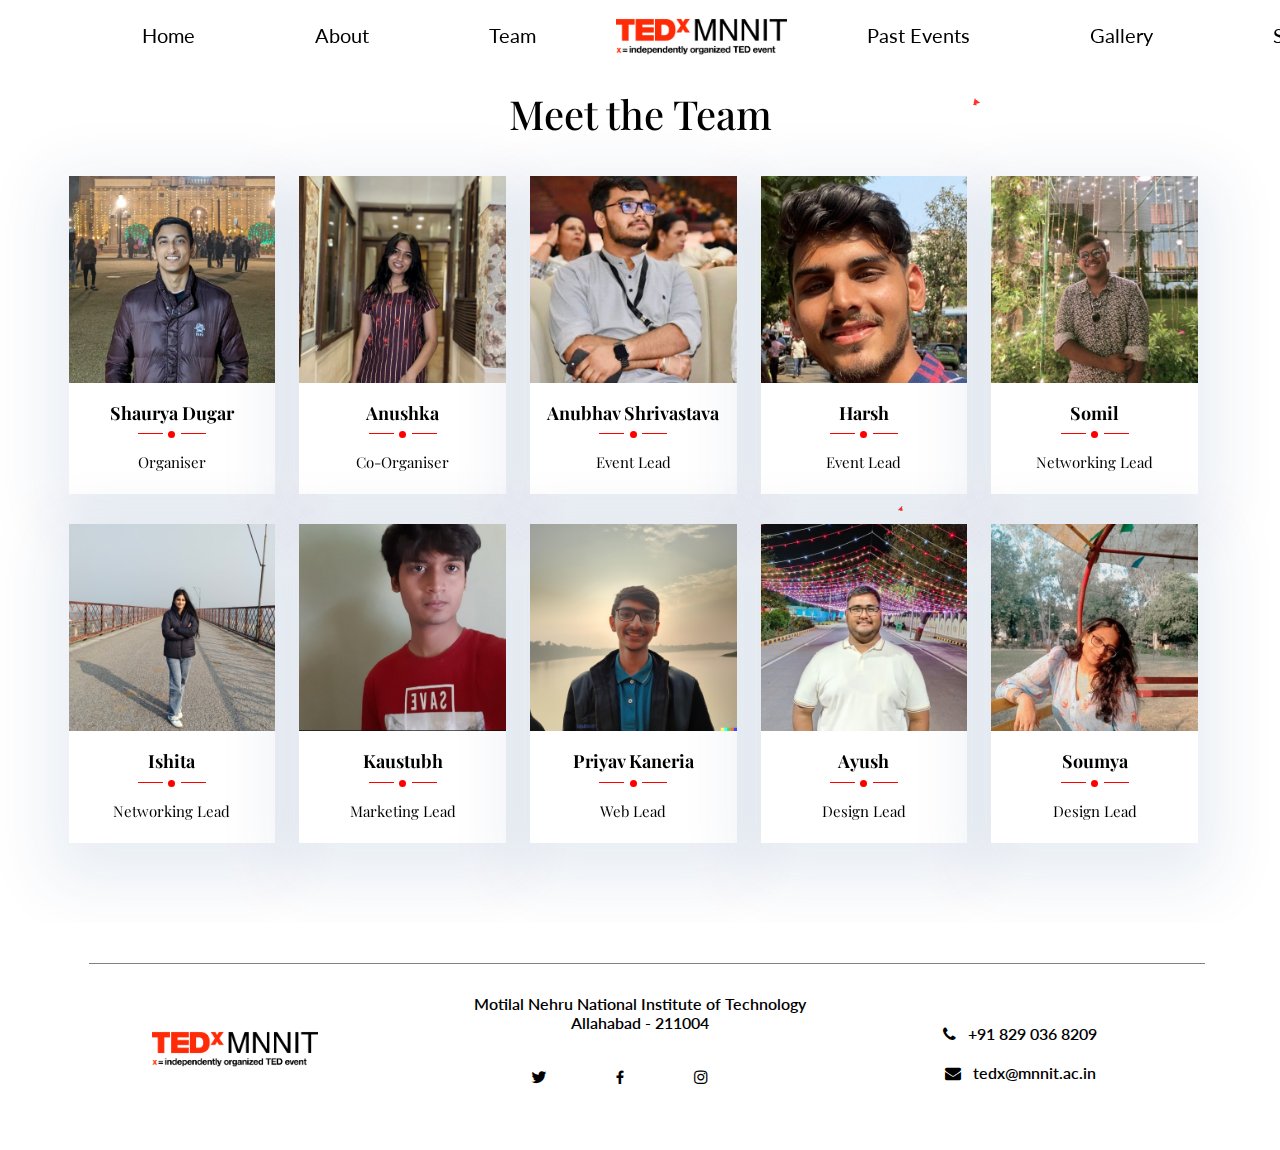
<file: team.html>
<!DOCTYPE html>
<html lang="en">
	<head>
		<meta charset="utf-8" />
		<meta content="width=device-width, initial-scale=1.0" name="viewport" />

		<title>TEDxMNNIT</title>
		<meta content="" name="description" />
		<meta content="" name="keywords" />

		<!-- Favicons -->
		<link href="assets/img/fav/android-icon-192x192.png" rel="icon" />
		<link
			href="assets/img/fav/android-icon-192x192.png"
			rel="apple-touch-icon"
		/>

		<!-- Google Fonts -->
		<style>
			@import url("https://fonts.googleapis.com/css2?family=Inter:wght@400;600;700&family=Lato:wght@400;700;900&family=Playfair+Display&display=swap");
		</style>
		<link
			href="https://fonts.googleapis.com/css?family=Open+Sans:300,300i,400,400i,600,600i,700,700i|Raleway:300,300i,400,400i,500,500i,600,600i,700,700i|Poppins:300,300i,400,400i,500,500i,600,600i,700,700i"
			rel="stylesheet"
		/>

		<!-- Vendor CSS Files -->
		<link href="assets/vendor/aos/aos.css" rel="stylesheet" />
		<link
			href="assets/vendor/bootstrap/css/bootstrap.min.css"
			rel="stylesheet"
		/>
		<link
			href="assets/vendor/bootstrap-icons/bootstrap-icons.css"
			rel="stylesheet"
		/>
		<link href="assets/vendor/boxicons/css/boxicons.min.css" rel="stylesheet" />
		<link
			href="assets/vendor/glightbox/css/glightbox.min.css"
			rel="stylesheet"
		/>
		<link href="assets/vendor/swiper/swiper-bundle.min.css" rel="stylesheet" />
		<link
			rel="stylesheet"
			href="https://cdnjs.cloudflare.com/ajax/libs/font-awesome/4.7.0/css/font-awesome.min.css"
		/>

		<!-- Template Main CSS File -->
		<link href="assets/css/style.css" rel="stylesheet" />
		<link rel="stylesheet" href="assets/css/team.css" />

		<!-- <link href="https://cdn.jsdelivr.net/npm/bootstrap@5.0.2/dist/css/bootstrap.min.css" rel="stylesheet" integrity="sha384-EVSTQN3/azprG1Anm3QDgpJLIm9Nao0Yz1ztcQTwFspd3yD65VohhpuuCOmLASjC" crossorigin="anonymous"> -->
		<link rel="preconnect" href="https://fonts.googleapis.com" />
		<link rel="preconnect" href="https://fonts.gstatic.com" crossorigin />
		<link
			href="https://fonts.googleapis.com/css2?family=Inter:wght@400;600;700&display=swap"
			rel="stylesheet"
		/>
	</head>

	<body>
		<header id="header" class="d-flex align-items-center">
			<div class="container d-flex align-items-center justify-content-between">
				<nav id="navbar" style="font-family: Lato" class="navbar">
					<ul>
						<li><a class="nav-link scrollto" href="index.html">Home</a></li>
						<li>
							<a class="nav-link scrollto" href="index.html#about">About</a>
						</li>
						<li><a class="nav-link scrollto" href="team.html">Team</a></li>
						<!-- <li><a class="nav-link scrollto" href="sponsor.html">Sponsors</a></li> -->
						<li>
							<h1 class="logo hello">
								<img
									id="optionalstuff"
									src="assets/img/tedxmnnit logo.png"
									alt=""
								/>
							</h1>
						</li>
						<li>
							<a class="nav-link scrollto" href="index.html#past-team">
								Past Events
							</a>
						</li>
						<li>
							<a class="nav-link scrollto" href="index.html#portfolio">
								Gallery
							</a>
						</li>
						<li><a class="nav-link scrollto buy-btn" href="sponsor.html">Sponsors</a></li>
						<!-- <li>
							<a
								class="nav-link scrollto buy-btn"
								onclick="alert('Coming soon');"
							>
								Sponsors
							</a>
						</li> -->
					</ul>
					<i class="bi bi-list mobile-nav-toggle"></i>
				</nav>
				<!-- .navbar -->
			</div>
		</header>
		<!-- End Header -->
		<div class="vats" id="vats"></div>

		<link
			href="https://maxcdn.bootstrapcdn.com/font-awesome/4.7.0/css/font-awesome.min.css"
			rel="stylesheet"
		/>

		<section id="teams" class="team_member section-padding">
			<div class="container">
				<div class="section-title text-center">
					<h1>Meet the Team</h1>
				</div>
				<div class="row text-center md-ml-16">
					<div class="col-md-2"></div>

					<div
						class="col-md-2 col-sm-6 col-xs-12 wow fadeInUp"
						data-wow-duration="1s"
						data-wow-delay="0.1s"
						data-wow-offset="0"
					>
						<div class="our-team">
							<div class="team_img">
								<img src="assets/img/team/shaurya.jpg" alt="team-image" />
								<ul class="social">
									<!-- <li><a href=""><i class="fa fa-twitter"></i></a></li> -->
									<li>
										<a href="https://www.linkedin.com/in/shaurya-dugar-685a32202/">
											<i class="fa fa-linkedin"></i>
										</a>
									</li>
									<li>
										<a href="https://www.instagram.com/">
											<i class="fa fa-instagram"></i>
										</a>
									</li>
								</ul>
							</div>
							<div class="team-content">
								<h3 class="title">Shaurya Dugar</h3>
								<span class="post">Organiser</span>
							</div>
						</div>
					</div>
					<!--- END COL -->
					<div
						class="col-md-2 col-sm-6 col-xs-12 wow fadeInUp"
						data-wow-duration="1s"
						data-wow-delay="0.1s"
						data-wow-offset="0"
					>
						<div class="our-team">
							<div class="team_img">
								<img src="assets/img/team/Anushka.jpg" alt="team-image" />
								<ul class="social">
									<!-- <li><a href=""><i class="fa fa-twitter"></i></a></li> -->
									<li>
										<a href="https://www.linkedin.com/in/anushka-f/">
											<i class="fa fa-linkedin"></i>
										</a>
									</li>
									<li>
										<a href="https://www.instagram.com/">
											<i class="fa fa-instagram"></i>
										</a>
									</li>
								</ul>
							</div>
							<div class="team-content">
								<h3 class="title">Anushka</h3>
								<span class="post">Co-Organiser</span>
							</div>
						</div>
					</div>
					<!--- END COL -->
					<div
						class="col-md-2 col-sm-6 col-xs-12 wow fadeInUp"
						data-wow-duration="1s"
						data-wow-delay="0.2s"
						data-wow-offset="0"
					>
						<div class="our-team">
							<div class="team_img">
								<img src="assets/img/team/anubhav.jpg" alt="team-image" />
								<ul class="social">
									<!-- <li><a href="#"><i class="fa fa-twitter"></i></a></li> -->
									<li>
										<a
											href="https://www.linkedin.com/in/ashrivastava1110/"
										>
											<i class="fa fa-linkedin"></i>
										</a>
									</li>
									<li>
										<a
											href="https://instagram.com/"
										>
											<i class="fa fa-instagram"></i>
										</a>
									</li>
								</ul>
							</div>
							<div class="team-content">
								<h3 class="title">Anubhav Shrivastava</h3>
								<span class="post">Event Lead</span>
							</div>
						</div>
					</div>
					<!--- END COL -->
					<div
						class="col-md-2 col-sm-6 col-xs-12 wow fadeInUp"
						data-wow-duration="1s"
						data-wow-delay="0.2s"
						data-wow-offset="0"
					>
						<div class="our-team">
							<div class="team_img">
								<img src="assets/img/team/harsh.jpg" alt="team-image" />
								<ul class="social">
									<li>
										<a
											href="https://www.linkedin.com/in/"
										>
											<i class="fa fa-linkedin"></i>
										</a>
									</li>
									<li>
										<a
											href="https://instagram.com/"
										>
											<i class="fa fa-instagram"></i>
										</a>
									</li>
								</ul>
							</div>
							<div class="team-content">
								<h3 class="title">Harsh</h3>
								<span class="post">Event Lead</span>
							</div>
						</div>
					</div>
					<!--- END COL -->
					<div
						class="col-md-2 col-sm-6 col-xs-12 wow fadeInUp"
						data-wow-duration="1s"
						data-wow-delay="0.3s"
						data-wow-offset="0"
					>
						<div class="our-team">
							<div class="team_img">
								<img src="assets/img/team/somil.jpg" alt="team-image" />
								<ul class="social">
									<!-- <li><a href="#"><i class="fa fa-twitter"></i></a></li> -->
									<li>
										<a
											href="https://www.linkedin.com/in/somil-goyal"
										>
											<i class="fa fa-linkedin"></i>
										</a>
									</li>
									<li>
										<a
											href="https://instagram.com/"
										>
											<i class="fa fa-instagram"></i>
										</a>
									</li>
								</ul>
							</div>
							<div class="team-content">
								<h3 class="title">Somil</h3>
								<span class="post">Networking Lead</span>
							</div>
						</div>
					</div>
					<!--- END COL -->
					<div class="col-md-2 col-sm-6 col-xs-12"></div>
					<div
						class="col-md-2 col-sm-6 col-xs-12 wow fadeInUp"
						data-wow-duration="1s"
						data-wow-delay="0.3s"
						data-wow-offset="0"
					>
						<div class="our-team">
							<div class="team_img">
								<img src="assets/img/team/ishita.png" alt="team-image" />
								<ul class="social">
									<!-- <li><a href="#"><i class="fa fa-twitter"></i></a></li> -->
									<li>
										<a
											href="https://in.linkedin.com/in/ishita-agrawal-6b667420a"
										>
											<i class="fa fa-linkedin"></i>
										</a>
									</li>
									<li>
										<a
											href="https://www.instagram.com/__.ishh.15.__"
										>
											<i class="fa fa-instagram"></i>
										</a>
									</li>
								</ul>
							</div>
							<div class="team-content">
								<h3 class="title">Ishita</h3>
								<span class="post">Networking Lead</span>
							</div>
						</div>
					</div>
					<!--- END COL -->
					<div
						class="col-md-2 col-sm-6 col-xs-12 wow fadeInUp"
						data-wow-duration="1s"
						data-wow-delay="0.4s"
						data-wow-offset="0"
					>
						<div class="our-team">
							<div class="team_img">
								<img src="assets/img/team/kaustubh.jpg" alt="team-image" />
								<ul class="social">
									<!-- <li><a href="#"><i class="fa fa-twitter"></i></a></li> -->
									<li>
										<a
											href="https://www.linkedin.com/in/kaustubh-srivastav/"
										>
											<i class="fa fa-linkedin"></i>
										</a>
									</li>
									<li>
										<a
											href="https://instagram.com/"
										>
											<i class="fa fa-instagram"></i>
										</a>
									</li>
								</ul>
							</div>
							<div class="team-content">
								<h3 class="title">Kaustubh</h3>
								<span class="post">Marketing Lead</span>
							</div>
						</div>
					</div>
					<!--- END COL -->
					<div
						class="col-md-2 col-sm-6 col-xs-12 wow fadeInUp"
						data-wow-duration="1s"
						data-wow-delay="0.3s"
						data-wow-offset="0"
					>
						<div class="our-team">
							<div class="team_img">
								<img src="assets/img/team/Priyav.png" alt="team-image" />
								<ul class="social">
									<li>
										<a
											href="https://www.linkedin.com/in/PriyavKaneria/"
										>
											<i class="fa fa-linkedin"></i>
										</a>
									</li>
									<li>
										<a href="https://www.instagram.com/digi_n0va/">
											<i class="fa fa-instagram"></i>
										</a>
									</li>
								</ul>
							</div>
							<div class="team-content">
								<h3 class="title">Priyav Kaneria</h3>
								<span class="post">Web Lead</span>
							</div>
						</div>
					</div>
					<!--- END COL -->
					<div
						class="col-md-2 col-sm-6 col-xs-12 wow fadeInUp"
						data-wow-duration="1s"
						data-wow-delay="0.4s"
						data-wow-offset="0"
					>
						<div class="our-team">
							<div class="team_img">
								<img src="assets/img/team/ayush2024.jpg" alt="team-image" />
								<ul class="social">
									<!-- <li><a href="#"><i class="fa fa-twitter"></i></a></li> -->
									<li>
										<a href="https://www.linkedin.com/in/ayushgupta1502/">
											<i class="fa fa-linkedin"></i>
										</a>
									</li>
									<li>
										<a href="https://www.instagram.com/">
											<i class="fa fa-instagram"></i>
										</a>
									</li>
								</ul>
							</div>
							<div class="team-content">
								<h3 class="title">Ayush</h3>
								<span class="post">Design Lead</span>
							</div>
						</div>
					</div>
					<!--- END COL -->
					<div
						class="col-md-2 col-sm-6 col-xs-12 wow fadeInUp"
						data-wow-duration="1s"
						data-wow-delay="0.4s"
						data-wow-offset="0"
					>
						<div class="our-team">
							<div class="team_img">
								<img src="assets/img/team/soumya.jpg" alt="team-image" />
								<ul class="social">
									<li>
										<a href="https://www.linkedin.com/in/soumya-asthana/">
											<i class="fa fa-linkedin"></i>
										</a>
									</li>
									<li>
										<a href="https://www.instagram.com/">
											<i class="fa fa-instagram"></i>
										</a>
									</li>
								</ul>
							</div>
							<div class="team-content">
								<h3 class="title">Soumya</h3>
								<span class="post">Design Lead</span>
							</div>
						</div>
					</div>
					<!--- END COL -->
				</div>
				<!--- END ROW -->
			</div>
			<!--- END CONTAINER -->
		</section>
<!-- 
		<section id="pastteams" class="team_member section-padding">
			<div class="container">
				<div class="section-title text-center">
					<h1>Past Members</h1>
				</div>
				<div class="row text-center">
					<div class="col-md-2"></div>

					<div
						class="col-md-2 col-sm-6 col-xs-12 wow fadeInUp"
						data-wow-duration="1s"
						data-wow-delay="0.1s"
						data-wow-offset="0"
					>
						<div class="our-team">
							<div class="team_img">
								<img src="assets/img/team/vivek.jpg" alt="team-image" />
								<ul class="social">
									<li>
										<a href="https://www.facebook.com/qmvivek">
											<i class="fa fa-facebook"></i>
										</a>
									</li>
									<li>
										<a href="https://www.linkedin.com/in/heyyvivek/">
											<i class="fa fa-linkedin"></i>
										</a>
									</li>
									<li>
										<a href="https://www.instagram.com/qmvivek/">
											<i class="fa fa-instagram"></i>
										</a>
									</li>
								</ul>
							</div>
							<div class="team-content">
								<h3 class="title">Vivek Kumar</h3>
								<span class="post">Co-Organiser</span>
							</div>
						</div>
					</div>
					<div
						class="col-md-2 col-sm-6 col-xs-12 wow fadeInUp"
						data-wow-duration="1s"
						data-wow-delay="0.2s"
						data-wow-offset="0"
					>
						<div class="our-team">
							<div class="team_img">
								<img src="assets/img/team/pragya.jpg" alt="team-image" />
								<ul class="social">
									<li>
										<a
											href="https://www.facebook.com/profile.php?id=100026132917954"
										>
											<i class="fa fa-facebook"></i>
										</a>
									</li>
									<li>
										<a
											href="https://www.linkedin.com/in/pragya-sharma-44a260177"
										>
											<i class="fa fa-linkedin"></i>
										</a>
									</li>
									<li>
										<a
											href="https://instagram.com/prraggya_?utm_medium=copy_link"
										>
											<i class="fa fa-instagram"></i>
										</a>
									</li>
								</ul>
							</div>
							<div class="team-content">
								<h3 class="title">Pragya Sharma</h3>
								<span class="post">Event Lead</span>
							</div>
						</div>
					</div>
					<div
						class="col-md-2 col-sm-6 col-xs-12 wow fadeInUp"
						data-wow-duration="1s"
						data-wow-delay="0.3s"
						data-wow-offset="0"
					>
						<div class="our-team">
							<div class="team_img">
								<img src="assets/img/team/tanam.jpg" alt="team-image" />
								<ul class="social">
									<li>
										<a href="https://www.linkedin.com/in/tanam-gupta">
											<i class="fa fa-linkedin"></i>
										</a>
									</li>
								</ul>
							</div>
							<div class="team-content">
								<h3 class="title">Tanam Gupta</h3>
								<span class="post">Sponsorship Lead</span>
							</div>
						</div>
					</div>
					<div
						class="col-md-2 col-sm-6 col-xs-12 wow fadeInUp"
						data-wow-duration="1s"
						data-wow-delay="0.4s"
						data-wow-offset="0"
					>
						<div class="our-team">
							<div class="team_img">
								<img src="assets/img/team/tanishq.jpg" alt="team-image" />
								<ul class="social">
									<li>
										<a href="http://linkedin.com/in/tanishq-123">
											<i class="fa fa-linkedin"></i>
										</a>
									</li>
								</ul>
							</div>
							<div class="team-content">
								<h3 class="title">Tanishq Bansal</h3>
								<span class="post">Curation Lead</span>
							</div>
						</div>
					</div>
					<div class="col-md-2"></div>
					<div class="col-md-2"></div>
					<div
						class="col-md-2 col-sm-6 col-xs-12 wow fadeInUp"
						data-wow-duration="1s"
						data-wow-delay="0.1s"
						data-wow-offset="0"
					>
						<div class="our-team">
							<div class="team_img">
								<img src="assets/img/team/ayush.jpg" alt="team-image" />
								<ul class="social">
									<li>
										<a
											href="https://www.facebook.com/profile.php?id=100027638929572"
										>
											<i class="fa fa-facebook"></i>
										</a>
									</li>
									<li>
										<a href="https://www.linkedin.com/in/aks2910/">
											<i class="fa fa-linkedin"></i>
										</a>
									</li>
									<li>
										<a href="https://www.instagram.com/aks_2905/">
											<i class="fa fa-instagram"></i>
										</a>
									</li>
								</ul>
							</div>
							<div class="team-content">
								<h3 class="title">Ayush Kumar Singh</h3>
								<span class="post">Curation Lead</span>
							</div>
						</div>
					</div>
					<div
						class="col-md-2 col-sm-6 col-xs-12 wow fadeInUp"
						data-wow-duration="1s"
						data-wow-delay="0.2s"
						data-wow-offset="0"
					>
						<div class="our-team">
							<div class="team_img">
								<img src="assets/img/team/harshit.jpg" alt="team-image" />
							</div>
							<div class="team-content">
								<h3 class="title">Harshit Garg</h3>
								<span class="post">Logistics Lead</span>
							</div>
						</div>
					</div>
					<div
						class="col-md-2 col-sm-6 col-xs-12 wow fadeInUp"
						data-wow-duration="1s"
						data-wow-delay="0.3s"
						data-wow-offset="0"
					>
						<div class="our-team">
							<div class="team_img">
								<img src="assets/img/team/purva.jpg" alt="team-image" />
								<ul class="social">
									<li>
										<a href="https://www.facebook.com/purvag15">
											<i class="fa fa-facebook"></i>
										</a>
									</li>
									<li>
										<a
											href="https://www.linkedin.com/in/purva-gautam-933645170/"
										>
											<i class="fa fa-linkedin"></i>
										</a>
									</li>
									<li>
										<a href="https://www.instagram.com/fiorella_purva/">
											<i class="fa fa-instagram"></i>
										</a>
									</li>
								</ul>
							</div>
							<div class="team-content">
								<h3 class="title">Purva Gautam</h3>
								<span class="post">Web Team Lead</span>
							</div>
						</div>
					</div>
					<div
						class="col-md-2 col-sm-6 col-xs-12 wow fadeInUp"
						data-wow-duration="1s"
						data-wow-delay="0.4s"
						data-wow-offset="0"
					>
						<div class="our-team">
							<div class="team_img">
								<img src="assets/img/team/sarkar.jpg" alt="team-image" />
								<ul class="social">
									<li>
										<a href="https://www.facebook.com/sigjob">
											<i class="fa fa-facebook"></i>
										</a>
									</li>
									<li>
										<a href="https://www.linkedin.com/in/sakarsinghal/">
											<i class="fa fa-linkedin"></i>
										</a>
									</li>
									<li>
										<a href="https://www.instagram.com/the_sloppy_sloth/?hl=en">
											<i class="fa fa-instagram"></i>
										</a>
									</li>
								</ul>
							</div>
							<div class="team-content">
								<h3 class="title">Sakar Singhal</h3>
								<span class="post">Design Lead</span>
							</div>
						</div>
					</div>
					<div class="col-md-3 col-sm-6 col-xs-12"></div>
					<div class="col-md-3 col-sm-6 col-xs-12"></div>
				</div>
			</div>
		</section> -->

		<br />
		<div class="container" style="margin-left: 6%; margin-right: 6%">
			<hr style="color: grey; opacity: 80%" />
		</div>
		<!-- ======= Footer ======= -->
		<footer id="footer">
			<div class="footer-top">
				<div class="container">
					<div class="row d-flex justify-content-between">
						<div class="col-lg-4 col-md-6">
							<div class="footer-info">
								<h2 class="logo">
									<img
										src="assets/img/tedxmnnit logo.png"
										alt=""
										style="max-width: 100%; height: auto"
									/>
								</h2>
							</div>
						</div>
						<div class="col-lg-4 col-md-6 text-center">
							<h4>
								Motilal Nehru National Institute of Technology Allahabad -
								211004
							</h4>
							<div class="social-links mt-3">
								<a href="#" class="twitter"><i class="bx bxl-twitter"></i></a>
								<a href="#" class="facebook"><i class="bx bxl-facebook"></i></a>
								<a href="#" class="instagram">
									<i class="bx bxl-instagram"></i>
								</a>
							</div>
						</div>
						<div class="col-lg-4 col-md-6 footer-newsletter text-center">
							<br />
							<h4 style="font-family: 'Lato' !important">
								<i class="fa fa-phone" aria-hidden="true"> </i> &nbsp +91 829
								036 8209
							</h4>
							<h4 style="font-family: 'Lato' !important">
								<i class="fa fa-envelope" aria-hidden="true"> </i> &nbsp
								tedx@mnnit.ac.in
							</h4>
						</div>
					</div>
				</div>
			</div>
		</footer>

		<a
			href="#"
			class="back-to-top d-flex align-items-center justify-content-center"
		>
			<i class="bi bi-arrow-up-short"></i>
		</a>
		<div id="preloader"></div>

		<!-- Vendor JS Files -->
		<script src="assets/vendor/aos/aos.js"></script>
		<script src="assets/vendor/bootstrap/js/bootstrap.bundle.min.js"></script>
		<script src="assets/vendor/glightbox/js/glightbox.min.js"></script>
		<script src="assets/vendor/isotope-layout/isotope.pkgd.min.js"></script>
		<script src="assets/vendor/swiper/swiper-bundle.min.js"></script>
		<script src="assets/vendor/php-email-form/validate.js"></script>
		<script src="assets/vendor/vanta.js/three.r119.min.js"></script>
		<script src="assets/vendor/vanta.js/vanta.bird.min.js"></script>
		<script>
			VANTA.BIRDS({
				el: "#vats",
				mouseControls: true,
				mouseControls: true,
				touchControls: true,
				gyroControls: false,
				minHeight: 200.0,
				minWidth: 200.0,
				scale: 1.0,
				scaleMobile: 1.0,
				backgroundColor: 0xffffff,
				color2: 0x0,
				birdSize: 0.5,
				wingSpan: 10.0,
				quantity: 2.0,
			})
		</script>
		<!-- Template Main JS File -->
		<script src="assets/js/main.js"></script>
	</body>
</html>
</file>
<file: assets/css/team.css>
body {
	margin: 0;
}
.team_member {
	/* background: white; */
	padding-bottom: 50px;
	overflow: hidden;
}
.single_team_content {
	padding: 45px;
	margin-top: 60px;
	text-align: center;
}
.single_team_content h1 {
	font-size: 50px;
	font-weight: 600;
	line-height: 60px;
	text-align: center;
}
.single_team_content p {
}
.our-team {
	margin-bottom: 30px;
	box-shadow: 0 20px 60px 20px rgba(0, 64, 128, 0.09);
	text-align: center;
}
.our-team .team_img {
	position: relative;
	overflow: hidden;
}
.our-team .team_img:after {
	content: "";
	width: 100%;
	height: 100%;
	background-color: rgba(255, 255, 255, 0.2);
	position: absolute;
	bottom: -100%;
	left: 0;
	transition: all 0.3s ease 0s;
}
.our-team:hover .team_img:after {
	bottom: 0;
}
.our-team img {
	width: 100%;
	height: auto;
}
.our-team .social {
	padding: 0 0 18px 0;
	margin: 0;
	list-style: none;
	position: absolute;
	top: -100%;
	right: 10px;
	background: #be2020;
	border-radius: 0 0 20px 20px;
	z-index: 1;
	transition: all 0.3s ease 0s;
}
.our-team:hover .social {
	top: 0;
}
.our-team .social li a {
	display: block;
	padding: 15px;
	font-size: 15px;
	color: #232434;
}
.our-team:hover .social li a:hover {
	color: #fff;
}
.our-team .team-content {
	padding: 20px 0;
	background: #fff;
}
.our-team .title {
	font-size: 18px;
	font-weight: bold;
	color: #000000;
	text-transform: capitalize;
	margin: 0 0 20px;
	position: relative;
}
.our-team .title:before {
	content: "";
	width: 25px;
	height: 1px;
	background: #ff0000;
	position: absolute;
	bottom: -10px;
	right: 50%;
	margin-right: 9px;
	transition-duration: 0.25s;
}
.our-team .title:after {
	content: "";
	width: 25px;
	height: 1px;
	background: #ff0000;
	position: absolute;
	bottom: -10px;
	left: 50%;
	margin-left: 9px;
	transition-duration: 0.25s;
}
.our-team:hover .title:before,
.our-team:hover .title:after {
	width: 50px;
}
.our-team .post {
	display: inline-block;
	font-size: 15px;
	text-transform: capitalize;
}
.our-team .post:before {
	content: "";
	display: block;
	width: 7px;
	height: 7px;
	border-radius: 50%;
	background: #ff0000;
	margin: 0 auto;
	position: relative;
	top: -13px;
}
@media only screen and (max-width: 990px) {
	.our-team {
		margin-bottom: 30px;
	}
}

@media only screen and (min-width: 1024px) {
	.md-ml-16 {
		margin-left: -16rem;
	}
}
</file>
<file: assets/css/style.css>
/**
* Template Name: Day - v4.7.0
* Template URL: https://bootstrapmade.com/day-multipurpose-html-template-for-free/
* Author: BootstrapMade.com
* License: https://bootstrapmade.com/license/
*/

/*--------------------------------------------------------------
# General
--------------------------------------------------------------*/

.mobile-image {
	display: none;
}
@media screen and (min-width: 540px) {
	.mobile-image {
		display: block;
	}
}
@media (min-width: 320px) {
	/* smartphones, iPhone, portrait 480x320 phones */
}
@media (min-width: 481px) {
	/* portrait e-readers (Nook/Kindle), smaller tablets @ 600 or @ 640 wide. */
}
@media (min-width: 641px) {
	/* portrait tablets, portrait iPad, landscape e-readers, landscape 800x480 or 854x480 phones */
}
@media (min-width: 961px) {
	/* tablet, landscape iPad, lo-res laptops ands desktops */
}
@media (min-width: 1025px) {
	/* big landscape tablets, laptops, and desktops */
}
@media (min-width: 1281px) {
	/* hi-res laptops and desktops */
}

body {
	color: black;
	font-family: "Playfair Display", serif;
}

a {
	color: #e62b1e;
	text-decoration: none;
}

a:hover {
	color: #e62b1e;
	text-decoration: none;
}

/* h1, h2, h3, h4, h5, h6 {
  font-family: "Raleway", sans-serif;
} */

/*--------------------------------------------------------------
# Back to top button
--------------------------------------------------------------*/
.back-to-top {
	position: fixed;
	visibility: hidden;
	opacity: 0;
	right: 15px;
	bottom: 15px;
	z-index: 996;
	background: #cc1616;
	width: 40px;
	height: 40px;
	transition: all 0.4s;
}
@media (max-width: 641px) {
	.back-to-top {
		right: 30px;
	}
}
.back-to-top i {
	font-size: 28px;
	color: #fff;
	line-height: 0;
}
.back-to-top:hover {
	background: #e72323;
	color: #fff;
}
.back-to-top.active {
	visibility: visible;
	opacity: 1;
}

/*--------------------------------------------------------------
# Preloader
--------------------------------------------------------------*/
#preloader {
	position: fixed;
	top: 0;
	left: 0;
	right: 0;
	bottom: 0;
	z-index: 9999;
	overflow: hidden;
	background: #fff;
}

#preloader:before {
	content: "";
	position: fixed;
	top: calc(50% - 30px);
	left: calc(50% - 30px);
	border: 6px solid #cc1616;
	border-top-color: #efefef;
	border-radius: 50%;
	width: 60px;
	height: 60px;
	-webkit-animation: animate-preloader 1s linear infinite;
	animation: animate-preloader 1s linear infinite;
}

@-webkit-keyframes animate-preloader {
	0% {
		transform: rotate(0deg);
	}
	100% {
		transform: rotate(360deg);
	}
}

@keyframes animate-preloader {
	0% {
		transform: rotate(0deg);
	}
	100% {
		transform: rotate(360deg);
	}
}
/*--------------------------------------------------------------
# Disable aos animation delay on mobile devices
--------------------------------------------------------------*/
@media screen and (max-width: 768px) {
	[data-aos-delay] {
		transition-delay: 0 !important;
	}
}
/*--------------------------------------------------------------
# Top Bar
--------------------------------------------------------------*/
#topbar {
	background: #ffffff;
	font-size: 15px;
	height: 40px;
	padding: 0;
	color: rgba(255, 255, 255, 0.6);
}
#topbar .contact-info a {
	line-height: 0;
	color: rgba(255, 255, 255, 0.6);
	transition: 0.3s;
}
#topbar .contact-info a:hover {
	color: #fff;
}
#topbar .contact-info i {
	color: #cc1616;
	line-height: 0;
	margin-right: 5px;
}
#topbar .contact-info .phone-icon {
	margin-left: 15px;
}
#topbar .social-links a {
	color: rgba(255, 255, 255, 0.6);
	padding: 4px 12px;
	display: inline-block;
	line-height: 1px;
	transition: 0.3s;
}
#topbar .social-links a:hover {
	color: #fff;
}

/*--------------------------------------------------------------
# Header
--------------------------------------------------------------*/
#header {
	background: rgba(255, 255, 255, 0.95);
	transition: all 0.5s;
	font-family: "Lato", sans-serif;

	z-index: 997;
	height: 70px;
}
#header.fixed-top {
	background: #ffffff;
}
#header .logo {
	font-size: 30px;
	margin: 0;
	font-family: "Lato", sans-serif;

	padding: 0;
	line-height: 1;
	font-weight: 700;
	letter-spacing: 2px;
	text-transform: uppercase;
}
#header .logo a {
	color: #fff;
}
#header .logo img {
	max-height: 40px;
}

.scrolled-offset {
	margin-top: 70px;
}

/*--------------------------------------------------------------
# Navigation Menu
--------------------------------------------------------------*/
/**
* Desktop Navigation
*/
.navbar {
	padding: 0;
}
.navbar ul {
	margin: 0;
	padding: 0;
	display: flex;
	list-style: none;
	align-items: center;
}
.navbar li {
	position: relative;
}
.navbar > ul > li {
	margin-left: 20px;
	margin-right: 20px;
}
.navbar a,
.navbar a:focus {
	display: flex;
	align-items: center;
	justify-content: space-between;
	padding: 10px 40px 10px 40px;
	font-size: 20px;

	line-height: 22px;
	line-height: 100%;
	vertical-align: top;
	align-items: right;

	font-family: Lato;
	color: rgb(0, 0, 0);
	white-space: nowrap;
	transition: 0.3s;
}
.navbar a i,
.navbar a:focus i {
	font-size: 12px;
	line-height: 0;
	margin-left: 5px;
}
.navbar a:hover,
.navbar .active,
.navbar .active:focus,
.navbar li:hover > a {
	background: #e62b1e;
	color: white;
	transition: 0.5s;
	/* border: 2px solid black; */
	opacity: 100%;
}

.navbar .dropdown ul {
	display: block;
	position: absolute;
	left: 0;
	top: calc(100% + 30px);
	margin: 0;
	padding: 10px 0;
	z-index: 99;
	opacity: 0;
	visibility: hidden;
	background: #fff;
	box-shadow: 0px 0px 30px rgba(0, 0, 0, 0.25);
	transition: 0.3s;
}
.navbar .dropdown ul li {
	min-width: 200px;
}
.navbar .dropdown ul a {
	padding: 10px 20px;
	color: #191919;
}
.navbar .dropdown ul a i {
	font-size: 12px;
}
.navbar .dropdown ul a:hover,
.navbar .dropdown ul .active:hover,
.navbar .dropdown ul li:hover > a {
	color: #fff;
}

.navbar .dropdown:hover > ul {
	opacity: 1;
	top: 100%;
	visibility: visible;
}
.navbar .dropdown .dropdown ul {
	top: 0;
	left: calc(100% - 30px);
	visibility: hidden;
}
.navbar .dropdown .dropdown:hover > ul {
	opacity: 1;
	top: 0;
	left: 100%;
	visibility: visible;
}
@media (max-width: 1366px) {
	.navbar .dropdown .dropdown ul {
		left: -90%;
	}
	.navbar .dropdown .dropdown:hover > ul {
		left: -100%;
	}
}

@media (max-width: 629px) {
	img#optionalstuff {
		display: none;
	}
}
/**
* Mobile Navigation
*/
.mobile-nav-toggle {
	color: #e62b1e;
	font-size: 36px;
	cursor: pointer;
	display: none;
	line-height: 0;
	transition: 0.5s;
}
.mobile-nav-toggle.bi-x {
	color: #cc1616;
}

@media (max-width: 991px) {
	.mobile-nav-toggle {
		display: block;
	}

	.navbar ul {
		display: none;
	}
}
.navbar-mobile {
	position: fixed;
	overflow: hidden;
	top: 0;
	right: 0;
	left: 0;
	bottom: 0;
	background: white;
	transition: 0.3s;
	z-index: 999;
}
.navbar-mobile .mobile-nav-toggle {
	position: absolute;
	top: 15px;
	right: 15px;
}
.navbar-mobile ul {
	display: block;
	position: absolute;
	top: 55px;
	right: 15px;
	bottom: 15px;
	left: 15px;
	padding: 10px 0;
	background-color: white;
	overflow-y: auto;
	transition: 0.3s;
	text-decoration: solid;
}
.navbar-mobile a,
.navbar-mobile a:focus {
	padding: 10px 20px;
	font-size: 25px;
	color: #f30303;
	text-emphasis: bold;
}
.navbar-mobile a:hover,
.navbar-mobile .active,
.navbar-mobile li:hover > a {
	color: #e62b1e;
	background: none;
}
.navbar-mobile .getstarted,
.navbar-mobile .getstarted:focus {
	margin: 15px;
}
.navbar-mobile .dropdown ul {
	position: static;
	display: none;
	margin: 10px 20px;
	padding: 10px 0;
	z-index: 99;
	opacity: 1;
	visibility: visible;
	background: #fff;
	box-shadow: 0px 0px 30px rgba(127, 137, 161, 0.25);
}
.navbar-mobile .dropdown ul li {
	min-width: 200px;
}
.navbar-mobile .dropdown ul a {
	padding: 10px 20px;
}
.navbar-mobile .dropdown ul a i {
	font-size: 12px;
}
.navbar-mobile .dropdown ul a:hover,
.navbar-mobile .dropdown ul .active:hover,
.navbar-mobile .dropdown ul li:hover > a {
	color: #cc1616;
}
.navbar-mobile .dropdown > .dropdown-active {
	display: block;
}

/*--------------------------------------------------------------
# Hero Section
--------------------------------------------------------------*/
#hero {
	width: 100%;
	/* background-color: white; */
	/* height: calc(100vh - 110px);
  background: url("../img/hero-bg.jpg") top center;
  background-size: cover; */
	position: relative;
}
#hero:before {
	content: "";
	/* background: rgba(0, 0, 0, 0.5); */
	position: absolute;
	bottom: 0;
	top: 0;
	left: 0;
	right: 0;
}
.vl {
	border-left: 3px solid black;
	height: 50px;
	margin-top: 5vh;
	margin-bottom: 5vh;
}
#hero h1 {
	margin: 0 0 10px 0;
	font-size: 60px;
	font-weight: 400;
	font-family: "Playfair Display", serif;
	line-height: 56px;
	color: black;
	text-align: center;
}
#hero h2 {
	color: #e62b1e;
	margin-bottom: 10px;
	font-family: Lato;
	font-style: normal;
	font-weight: normal;
	font-size: 18px;
	line-height: 22px;
	text-align: center;
}
.btn-get-started {
	font-family: "Raleway", sans-serif;
	text-transform: uppercase;
	font-weight: 500;
	font-size: 14px;
	letter-spacing: 0.5px;
	display: inline-block;
	padding: 10px 28px;
	margin-top: 3vh;
	transition: 0.5s;
	border: 2px solid black;
	color: black;
	text-align: center;
	max-width: 25vh;
}
.btn-get-started:hover {
	background: #e62b1e;
	border-color: #e62b1e;
	color: white;
}
@media (min-width: 1024px) {
	#hero {
		background-attachment: fixed;
	}
}
@media (max-width: 768px) {
	#hero {
		text-align: center;
	}
	#hero .container {
		padding-top: 40px;
	}
	#hero h1 {
		font-size: 28px;
		line-height: 36px;
	}
	#hero h2 {
		font-size: 18px;
		line-height: 24px;
		margin-bottom: 30px;
	}
}

#buy-ticket h1 {
	font-size: 36px;
	font-weight: 400;
	font-family: "Playfair Display", serif;
	line-height: 30px;
	color: black;
}
#buy-ticket h2 {
	font-family: Lato;
	font-style: normal;
	font-weight: normal;
	font-size: 18px;
	line-height: 22px;
}
/*--------------------------------------------------------------
# Sections General
--------------------------------------------------------------*/
.section-head1 {
	font-family: Playfair Display;
	font-style: normal;
	font-weight: 500;
	font-size: 60px;
	line-height: 80px;
	text-align: center;
	margin-bottom: 5vh;
}
.about-cards {
	border: black;
	border-radius: 5px;
	margin: 2vh;
}
.about-cards .card-text {
	font-family: Lato;
}
section {
	padding: 60px 0;
	overflow: hidden;
}

.section-title {
	text-align: center;
	padding: 30px 0;
	position: relative;
}
.section-title h2 {
	font-family: Playfair Display;
	font-style: normal;
	font-weight: 500;
	font-size: 60px;
	margin-bottom: 20px;
	padding-bottom: 0;
	color: #191919;
	position: relative;
	z-index: 2;
}
.section-title span {
	position: absolute;
	top: 30px;
	color: #f4f4f4;
	left: 0;
	right: 0;
	z-index: 1;
	font-weight: 700;
	font-size: 52px;
	text-transform: uppercase;
	line-height: 0;
}
.section-title p {
	margin-bottom: 0;
	position: relative;
	z-index: 2;
}
@media (max-width: 575px) {
	/* .section-title h2 {
    font-size: 28px;
    margin-bottom: 15px;
  }
  .section-title span {
    font-size: 38px;
  } */
}
.vats {
	top: 0;
	left: 0;
	position: fixed;
	z-index: -1;
	width: 100vw;
	height: 100vh;
}
/*--------------------------------------------------------------
# About
--------------------------------------------------------------*/
.about .content h3 {
	font-weight: 600;
	font-size: 26px;
}
.about .content ul {
	list-style: none;
	padding: 0;
}
.about .content ul li {
	padding-bottom: 10px;
}
.about .content ul i {
	font-size: 20px;
	padding-right: 4px;
	color: #cc1616;
}
.about .content p:last-child {
	margin-bottom: 0;
}
.year-title {
	padding: 10px 0;
	min-height: 100px;
	position: relative;
	/* padding: 0;
  margin: 0; */
}
.card-gap {
	margin-top: 10px;
}
.year-title-bg {
	position: absolute;
	top: 30px;
	font-family: "Playfair Display", serif !important;
	font-weight: 100;
	font-size: 100px;
	color: #231f20;
	opacity: 0.2;
	/* text-transform: uppercase; */
	line-height: 0;
}
.year-title-p {
	top: 22.5px;
	margin-bottom: 0;
	position: relative;
	color: #e62b1e;
	font-family: Lato;
	font-style: normal;
	font-size: 20px;
	line-height: 19px;
	z-index: 2;
}
hr {
	opacity: 1 !important;
	color: #e62b1e;
}

.year-section-p {
	font-family: Lato;
	font-style: normal;
	font-weight: normal;
	font-size: 16px;
	line-height: 32px;
	color: #231f20;
}
.past-events h2 {
	position: relative;
	color: #e62b1e;
	font-family: Playfair Display;
	font-style: normal;
	font-weight: 500;
	font-size: 32px;
}
.past-event-flip {
	display: flex;
	flex-direction: row-reverse;
}
/*--------------------------------------------------------------
# Why Us
--------------------------------------------------------------*/
.why-us {
	padding-top: 10px;
}
.why-us .box {
	padding: 50px 30px;
	box-shadow: 0px 2px 15px rgba(0, 0, 0, 0.1);
	transition: all ease-in-out 0.3s;
}
.why-us .box span {
	display: block;
	font-size: 28px;
	font-weight: 700;
	color: #ed5b5b;
}
.why-us .box h4 {
	font-size: 24px;
	font-weight: 600;
	padding: 0;
	margin: 20px 0;
	color: #191919;
}
.why-us .box p {
	color: #aaaaaa;
	font-size: 15px;
	margin: 0;
	padding: 0;
}
.why-us .box:hover {
	background: #cc1616;
	padding: 30px 30px 70px 30px;
	box-shadow: 10px 15px 30px rgba(0, 0, 0, 0.18);
}
.why-us .box:hover span,
.why-us .box:hover h4,
.why-us .box:hover p {
	color: #fff;
}

/*--------------------------------------------------------------
# Clients
--------------------------------------------------------------*/
.clients {
	background: #f2f2f2;
	padding: 15px 0;
	text-align: center;
}
.clients img {
	width: 50%;
	filter: grayscale(100);
	transition: all 0.4s ease-in-out;
	display: inline-block;
	padding: 15px 0;
}
.clients img:hover {
	filter: none;
	transform: scale(1.2);
}
@media (max-width: 768px) {
	.clients img {
		width: 40%;
	}
}

/*--------------------------------------------------------------
# Services
--------------------------------------------------------------*/
.services .icon-box {
	text-align: center;
	padding: 80px 20px;
	transition: all ease-in-out 0.3s;
	box-shadow: 0px 2px 15px rgba(0, 0, 0, 0.1);
}
.services .icon-box .icon {
	margin: 0 auto;
	width: 64px;
	height: 64px;
	background: #cc1616;
	transition: all 0.3s ease-out 0s;
	display: flex;
	align-items: center;
	justify-content: center;
	margin-bottom: 20px;
	transform-style: preserve-3d;
}
.services .icon-box .icon i {
	color: #fff;
	font-size: 28px;
}
.services .icon-box .icon::before {
	position: absolute;
	content: "";
	left: -8px;
	top: -8px;
	height: 100%;
	width: 100%;
	background: #fce5e5;
	transition: all 0.3s ease-out 0s;
	transform: translateZ(-1px);
}
.services .icon-box h4 {
	font-weight: 700;
	margin-bottom: 15px;
	font-size: 24px;
}
.services .icon-box h4 a {
	color: #191919;
}
.services .icon-box p {
	line-height: 24px;
	font-size: 14px;
	margin-bottom: 0;
}
.services .icon-box:hover {
	background: #cc1616;
	border-color: #cc1616;
	padding: 70px 20px 90px 20px;
}
.services .icon-box:hover .icon {
	background: #fff;
}
.services .icon-box:hover .icon i {
	color: #cc1616;
}
.services .icon-box:hover .icon::before {
	background: #e82d2d;
}
.services .icon-box:hover h4 a,
.services .icon-box:hover p {
	color: #fff;
}

/*--------------------------------------------------------------
# Cta
--------------------------------------------------------------*/
.cta {
	background: linear-gradient(rgba(2, 2, 2, 0.5), rgba(0, 0, 0, 0.5)),
		url("../img/cta-bg.png") fixed center center;
	background-size: cover;
	padding: 120px 0;
}
.cta h3 {
	color: #fff;
	font-size: 28px;
	font-weight: 700;
}
.cta p {
	color: #fff;
}
.cta .cta-btn {
	font-family: "Raleway", sans-serif;
	text-transform: uppercase;
	font-weight: 500;
	font-size: 14px;
	letter-spacing: 1px;
	display: inline-block;
	padding: 10px 28px;
	transition: 0.5s;
	margin-top: 10px;
	border: 2px solid #fff;
	color: #fff;
}
.cta .cta-btn:hover {
	background: #cc1616;
	border: 2px solid #cc1616;
}

/*--------------------------------------------------------------
# Portfolio
--------------------------------------------------------------*/
.portfolio #portfolio-flters {
	padding: 0;
	margin: 0 auto 25px auto;
	list-style: none;
	text-align: center;
	border-radius: 50px;
}
.portfolio #portfolio-flters li {
	cursor: pointer;
	display: inline-block;
	padding: 10px 15px;
	font-size: 15px;
	font-weight: 500;
	line-height: 1;
	text-transform: uppercase;
	color: #444444;
	margin-bottom: 5px;
	transition: all 0.3s ease-in-out;
	font-family: "Poppins", sans-serif;
}
.portfolio #portfolio-flters li:hover,
.portfolio #portfolio-flters li.filter-active {
	color: #e82d2d;
}
.portfolio #portfolio-flters li:last-child {
	margin-right: 0;
}
.portfolio .portfolio-item {
	margin-bottom: 30px;
}
.portfolio .portfolio-item p {
	text-align: center;
}
.font-xl {
	font-size: x-large;
}
.portfolio .portfolio-item .portfolio-info {
	opacity: 0;
	position: absolute;
	left: 30px;
	right: 30px;
	bottom: 0;
	z-index: 3;
	transition: all ease-in-out 0.3s;
	background: rgba(255, 255, 255, 0.9);
	padding: 15px;
}
.portfolio .portfolio-item .portfolio-info h4 {
	font-size: 18px;
	color: #fff;
	font-weight: 600;
	color: #191919;
}
.portfolio .portfolio-item .portfolio-info p {
	color: #4c4c4c;
	font-size: 14px;
	text-align: left;
	margin-bottom: 0;
}
.portfolio .portfolio-item .portfolio-info .preview-link,
.portfolio .portfolio-item .portfolio-info .details-link {
	position: absolute;
	right: 40px;
	font-size: 24px;
	top: calc(50% - 18px);
	color: #333333;
}
.portfolio .portfolio-item .portfolio-info .preview-link:hover,
.portfolio .portfolio-item .portfolio-info .details-link:hover {
	color: #cc1616;
}
.portfolio .portfolio-item .portfolio-info .details-link {
	right: 10px;
}
.portfolio .portfolio-item .portfolio-links {
	opacity: 0;
	left: 0;
	right: 0;
	text-align: center;
	z-index: 3;
	position: absolute;
	transition: all ease-in-out 0.3s;
}
.portfolio .portfolio-item .portfolio-links a {
	color: #fff;
	margin: 0 2px;
	font-size: 28px;
	display: inline-block;
	transition: 0.3s;
}
.portfolio .portfolio-item .portfolio-links a:hover {
	color: #e82d2d;
}
.portfolio .portfolio-item:hover .portfolio-info {
	opacity: 1;
	bottom: 20px;
}

/*--------------------------------------------------------------
# Portfolio Details
--------------------------------------------------------------*/
.portfolio-details {
	padding-top: 40px;
}
.portfolio-details .portfolio-details-slider img {
	width: 100%;
}
.portfolio-details .portfolio-details-slider .swiper-pagination {
	margin-top: 20px;
	position: relative;
}
.portfolio-details
	.portfolio-details-slider
	.swiper-pagination
	.swiper-pagination-bullet {
	width: 12px;
	height: 12px;
	background-color: #fff;
	opacity: 1;
	border: 1px solid #cc1616;
}
.portfolio-details
	.portfolio-details-slider
	.swiper-pagination
	.swiper-pagination-bullet-active {
	background-color: #cc1616;
}
.portfolio-details .portfolio-info {
	padding: 30px;
	box-shadow: 0px 0 30px rgba(25, 25, 25, 0.08);
}
.portfolio-details .portfolio-info h3 {
	font-size: 22px;
	font-weight: 700;
	margin-bottom: 20px;
	padding-bottom: 20px;
	border-bottom: 1px solid #eee;
}
.portfolio-details .portfolio-info ul {
	list-style: none;
	padding: 0;
	font-size: 15px;
}
.portfolio-details .portfolio-info ul li + li {
	margin-top: 10px;
}
.portfolio-details .portfolio-description {
	padding-top: 30px;
}
.portfolio-details .portfolio-description h2 {
	font-size: 26px;
	font-weight: 700;
	margin-bottom: 20px;
}
.portfolio-details .portfolio-description p {
	padding: 0;
}

/*--------------------------------------------------------------
# Pricing
--------------------------------------------------------------*/
.pricing .box {
	padding: 20px;
	background: #f9f9f9;
	text-align: center;
	border-radius: 8px;
	position: relative;
	overflow: hidden;
}
.pricing .box h3 {
	font-weight: 400;
	padding: 15px;
	font-size: 18px;
	text-transform: uppercase;
	font-weight: 600;
	color: #191919;
}
.pricing h2 {
	font-family: Lato;
	font-style: normal;
	font-weight: normal;
	font-size: 18px;
	line-height: 22px;
}
.pricing h1 {
	font-size: 36px;
	font-weight: 400;
	font-family: "Playfair Display", serif;
	line-height: 30px;
	color: black;
}
.pricing .box h4 {
	font-size: 42px;
	color: #cc1616;
	font-weight: 500;
	font-family: "Open Sans", sans-serif;
	margin-bottom: 20px;
}
.pricing .box h4 sup {
	font-size: 20px;
	top: -15px;
	left: -3px;
}
.pricing .box h4 span {
	color: #bababa;
	font-size: 16px;
	font-weight: 300;
}
.pricing .box ul {
	padding: 0;
	list-style: none;
	color: #191919;
	text-align: center;
	line-height: 20px;
	font-size: 14px;
}
.pricing .box ul li {
	padding-bottom: 16px;
}
.pricing .box ul i {
	color: #cc1616;
	font-size: 18px;
	padding-right: 4px;
}
.pricing .box ul .na {
	color: #ccc;
	text-decoration: line-through;
}
.pricing .box .btn-wrap {
	padding: 15px;
	text-align: center;
}
.pricing .box .btn-buy {
	background: white;
	display: inline-block;
	padding: 10px 40px;
	color: #fff;
	transition: none;
	font-size: 14px;
	font-weight: 400;
	font-family: "Raleway", sans-serif;
	font-weight: 600;
	transition: 0.3s;
}
.pricing .box .btn-buy:hover {
	background: white;
}
.pricing .featured {
	background: #cc1616;
	box-shadow: none;
	color: #fff;
}
.pricing .featured h3,
.pricing .featured h4,
.pricing .featured ul,
.pricing .featured ul li,
.pricing .featured ul .na {
	color: #fff;
}
.pricing .featured h4 span {
	color: rgba(255, 255, 255, 0.58);
}
.pricing .featured .btn-wrap {
	padding: 15px;
	text-align: center;
}
.pricing .featured .btn-buy {
	background: rgba(255, 255, 255, 0.2);
}
.pricing .featured .btn-buy:hover {
	background: #fff;
	color: #cc1616;
}

/*--------------------------------------------------------------
# Team
--------------------------------------------------------------*/
.team .member {
	text-align: center;
	margin-bottom: 20px;
	box-shadow: 0px 0px 12px 0px rgba(0, 0, 0, 0.1);
	padding: 30px 20px;
	background: #fff;
}
.team .member img {
	max-width: 60%;
	border-radius: 50%;
	margin: 0 0 30px 0;
}
.team .member h4 {
	font-weight: 700;
	margin-bottom: 2px;
	font-size: 18px;
}
.team .member span {
	font-style: italic;
	display: block;
	font-size: 13px;
}
.team .member p {
	padding-top: 10px;
	font-size: 14px;
	font-style: italic;
	color: #aaaaaa;
}
.team .member .social {
	margin-top: 15px;
}
.team .member .social a {
	color: #919191;
	transition: 0.3s;
}
.team .member .social a:hover {
	color: #cc1616;
}
.team .member .social i {
	font-size: 18px;
	margin: 0 2px;
}

/*--------------------------------------------------------------
# Contact
--------------------------------------------------------------*/
.contact .info-box {
	color: #444444;
	text-align: center;
	box-shadow: 0 0 30px rgba(214, 215, 216, 0.6);
	padding: 20px 0 30px 0;
}
.contact .info-box i {
	font-size: 32px;
	color: #cc1616;
	border-radius: 50%;
	padding: 8px;
	border: 2px dotted #f5a0a0;
}
.contact .info-box h3 {
	font-size: 20px;
	color: #777777;
	font-weight: 700;
	margin: 10px 0;
}
.contact .info-box p {
	padding: 0;
	line-height: 24px;
	font-size: 14px;
	margin-bottom: 0;
}
.contact .php-email-form {
	box-shadow: 0 0 30px rgba(214, 215, 216, 0.6);
	padding: 30px;
}
.contact .php-email-form .error-message {
	display: none;
	color: #fff;
	background: #ed3c0d;
	text-align: left;
	padding: 15px;
	font-weight: 600;
}
.contact .php-email-form .error-message br + br {
	margin-top: 25px;
}
.contact .php-email-form .sent-message {
	display: none;
	color: #fff;
	background: #18d26e;
	text-align: center;
	padding: 15px;
	font-weight: 600;
}
.contact .php-email-form .loading {
	display: none;
	background: #fff;
	text-align: center;
	padding: 15px;
}
.contact .php-email-form .loading:before {
	content: "";
	display: inline-block;
	border-radius: 50%;
	width: 24px;
	height: 24px;
	margin: 0 10px -6px 0;
	border: 3px solid #18d26e;
	border-top-color: #eee;
	-webkit-animation: animate-loading 1s linear infinite;
	animation: animate-loading 1s linear infinite;
}
.contact .php-email-form input,
.contact .php-email-form textarea {
	border-radius: 0;
	box-shadow: none;
	font-size: 14px;
}
.contact .php-email-form input::focus,
.contact .php-email-form textarea::focus {
	background-color: #cc1616;
}
.contact .php-email-form input {
	padding: 10px 15px;
}
.contact .php-email-form textarea {
	padding: 12px 15px;
}
.contact .php-email-form button[type="submit"] {
	background: #cc1616;
	border: 0;
	padding: 10px 24px;
	color: #fff;
	transition: 0.4s;
}
.contact .php-email-form button[type="submit"]:hover {
	background: #e82d2d;
}
@-webkit-keyframes animate-loading {
	0% {
		transform: rotate(0deg);
	}
	100% {
		transform: rotate(360deg);
	}
}
@keyframes animate-loading {
	0% {
		transform: rotate(0deg);
	}
	100% {
		transform: rotate(360deg);
	}
}

/*--------------------------------------------------------------
# Breadcrumbs
--------------------------------------------------------------*/
.breadcrumbs {
	padding: 15px 0;
	background: #efefef;
}
.breadcrumbs h2 {
	font-size: 26px;
	font-weight: 600;
}
.breadcrumbs ol {
	display: flex;
	flex-wrap: wrap;
	list-style: none;
	padding: 0 0 10px 0;
	margin: 0;
	font-size: 14px;
}
.breadcrumbs ol li + li {
	padding-left: 10px;
}
.breadcrumbs ol li + li::before {
	display: inline-block;
	padding-right: 10px;
	color: #333333;
	content: "/";
}
.myscroll {
	position: fixed;
	z-index: 999;
	top: 40%;
	right: 4%;
}
/*--------------------------------------------------------------
# Footer
--------------------------------------------------------------*/
#footer {
	background: white;
	color: rgb(0, 0, 0);
	font-size: 20px;
	position: relative;
	margin: 0;
	padding: 0;
}
#footer .footer-top {
	margin: 30px 45px 30px 45px;
}
#footer .footer-top .footer-info {
	margin-bottom: 15px;
	margin-left: 50px;
	margin-right: 100px;
	background: #ffffff;
	color: rgb(0, 0, 0);
	text-align: center;
	padding: 30px 20px;
}
#footer .footer-top .footer-info h3 {
	font-size: 36px;
	margin: 0 20px 20px 0;
	padding: 2px 0 2px 0;
	line-height: 1;
	font-weight: 200;
}
#footer .footer-top .footer-info p {
	font-size: 14px;
	line-height: 24px;
	margin-bottom: 0;
	font-family: "Lato", sans-serif;
}
#footer .footer-top .social-links a {
	font-size: 18px;
	display: inline-block;
	background: #ffffff;
	color: rgb(0, 0, 0);
	line-height: 1;
	padding: 8px 0;
	margin-right: 40px;
	border-radius: 50%;
	text-align: center;
	font-family: "Lato", sans-serif;

	width: 36px;
	height: 36px;
	transition: 0.3s;
}
#footer .footer-top .social-links a:hover {
	background: #000000;
	color: rgb(255, 255, 255);
	text-decoration: none;
	font-family: "Lato", sans-serif;
}
#footer .footer-top h4 {
	font-size: 16px;
	font-weight: 600;
	color: rgb(0, 0, 0);
	position: relative;
	padding-bottom: 12px;
	font-family: "Lato", sans-serif;
}

@media (max-width: 575px) {
	#footer .footer-top .footer-info {
		margin: -20px 0 30px 0;
	}
}

.side-navigation {
	position: fixed;
	display: flex;
	top: 0;
	right: 55px;
	padding: 0 10px;
	height: 100%;
	align-items: center;
	justify-content: space-between;
}
@media (max-width: 991px) {
	.side-navigation {
		display: none;
	}
}
.menu {
	display: inline-block;
	list-style: none;
	margin: 0;
	padding: 0;
}
.menu a > span {
	height: 15px;
	width: 3px;
	background: #202020;
	box-shadow: 0 0 1px #fff;
	opacity: 0.5;
	display: block;
	transition: all 0.5s ease;
	border-radius: 1px;
}
.menu a:hover > span,
.menu .active > span,
.menu .active:focus > span {
	height: 45px;
	opacity: 1;
	width: 3px;
	background: #202020;
	box-shadow: 0 0 1px #fff;
	display: block;
	transition: all 0.5s ease;
	border-radius: 1px;
}
.menu-item {
	display: block;
	padding: 2px 9px;
	margin: 0 2px;
}
/* .menu-item span
{
  height:15px;
  width:3px;
  background:#202020;
  box-shadow:0 0 1px #fff;
  opacity:.5;
  display:block;
  transition:all .5s ease;
  border-radius:1px
} */
/* .menu-item:first-child
{display:none} */
/* .menu-item-active span
{
  height:45px;
  opacity:1
} */
.dialog[data-v-802f9b28] {
	opacity: 1 !important;
	transform: none !important;
}

.speaker-img {
	padding: 2vh;
	height: 25vh;
	width: auto;
	/* max-width: ; */
}

.speaker-name {
	font-family: Playfair Display;
	font-style: normal;
	font-weight: bold;
	font-size: 14px;
	line-height: 19px;
	color: #231f20;
}

.speaker-info {
	font-family: Lato;
	font-style: normal;
	font-weight: normal;
	font-size: 14px;
	line-height: 17px;
	color: rgba(35, 31, 32, 0.6);
}
/* .card{
  width: 15rem;
  height: 18rem;
} */
/* .card{
  height: 18rem;
} */
.spk-crd .card {
	margin: 10px;
	height: 19rem;
	/* max-width: 18rem; */
}
.spk-crd img {
	height: 200px;
	width: 100%;
	/* object-fit: contain;   */
	overflow-y: hidden;
}
.buy-ticket-heading h1 {
	font-family: "Playfair Display";
	font-style: normal;
	font-weight: 500;
	font-size: 32px;
	line-height: 43px;
}
@media (max-width: 768px) {
	#hero-icons {
		display: none !important;
	}
}
/* @media (min-width: 992px) {
  .hero-icons {
    display: block;
  }
} */
@media screen and (min-width: 320px) and (max-width: 767px) and (orientation: landscape) {
	html {
		transform: rotate(-90deg);
		transform-origin: left top;
		width: 100vh;
		overflow-x: hidden;
		position: absolute;
		top: 100%;
		left: 0;
	}
}
</file>
